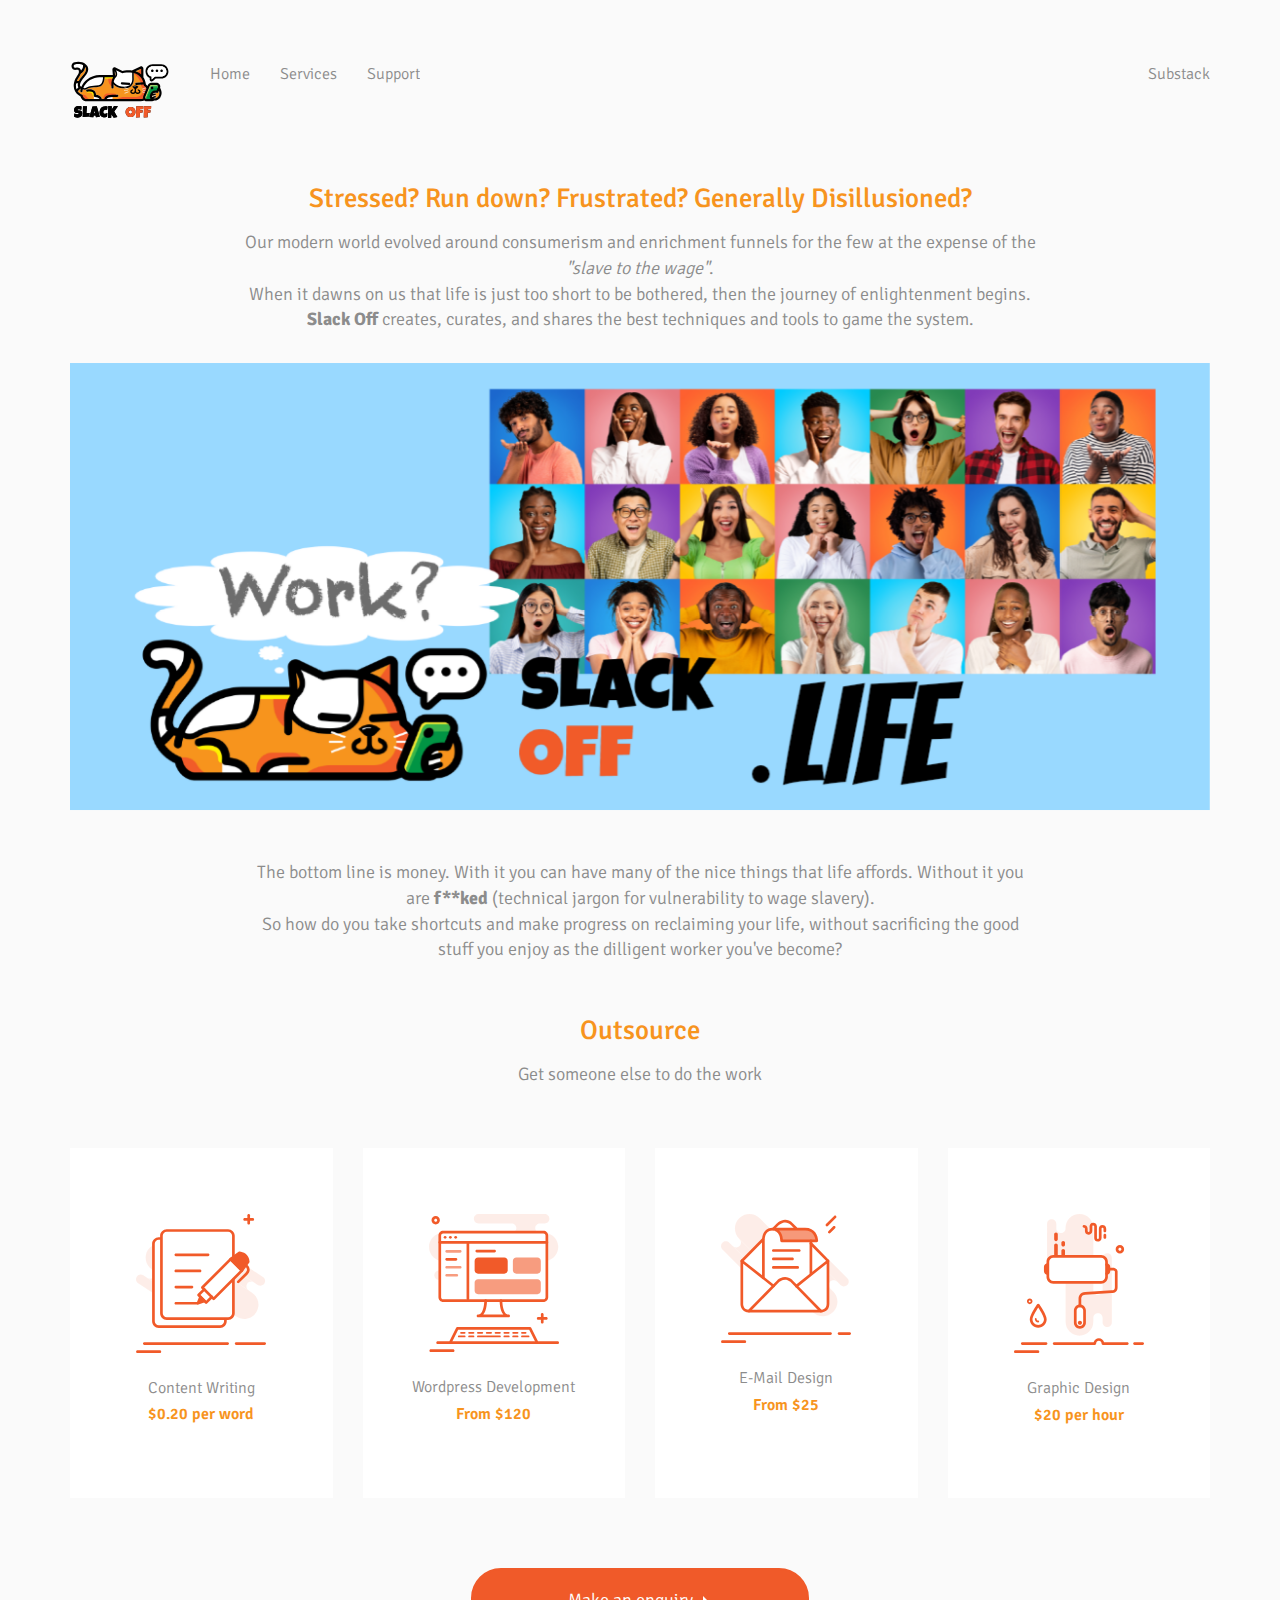
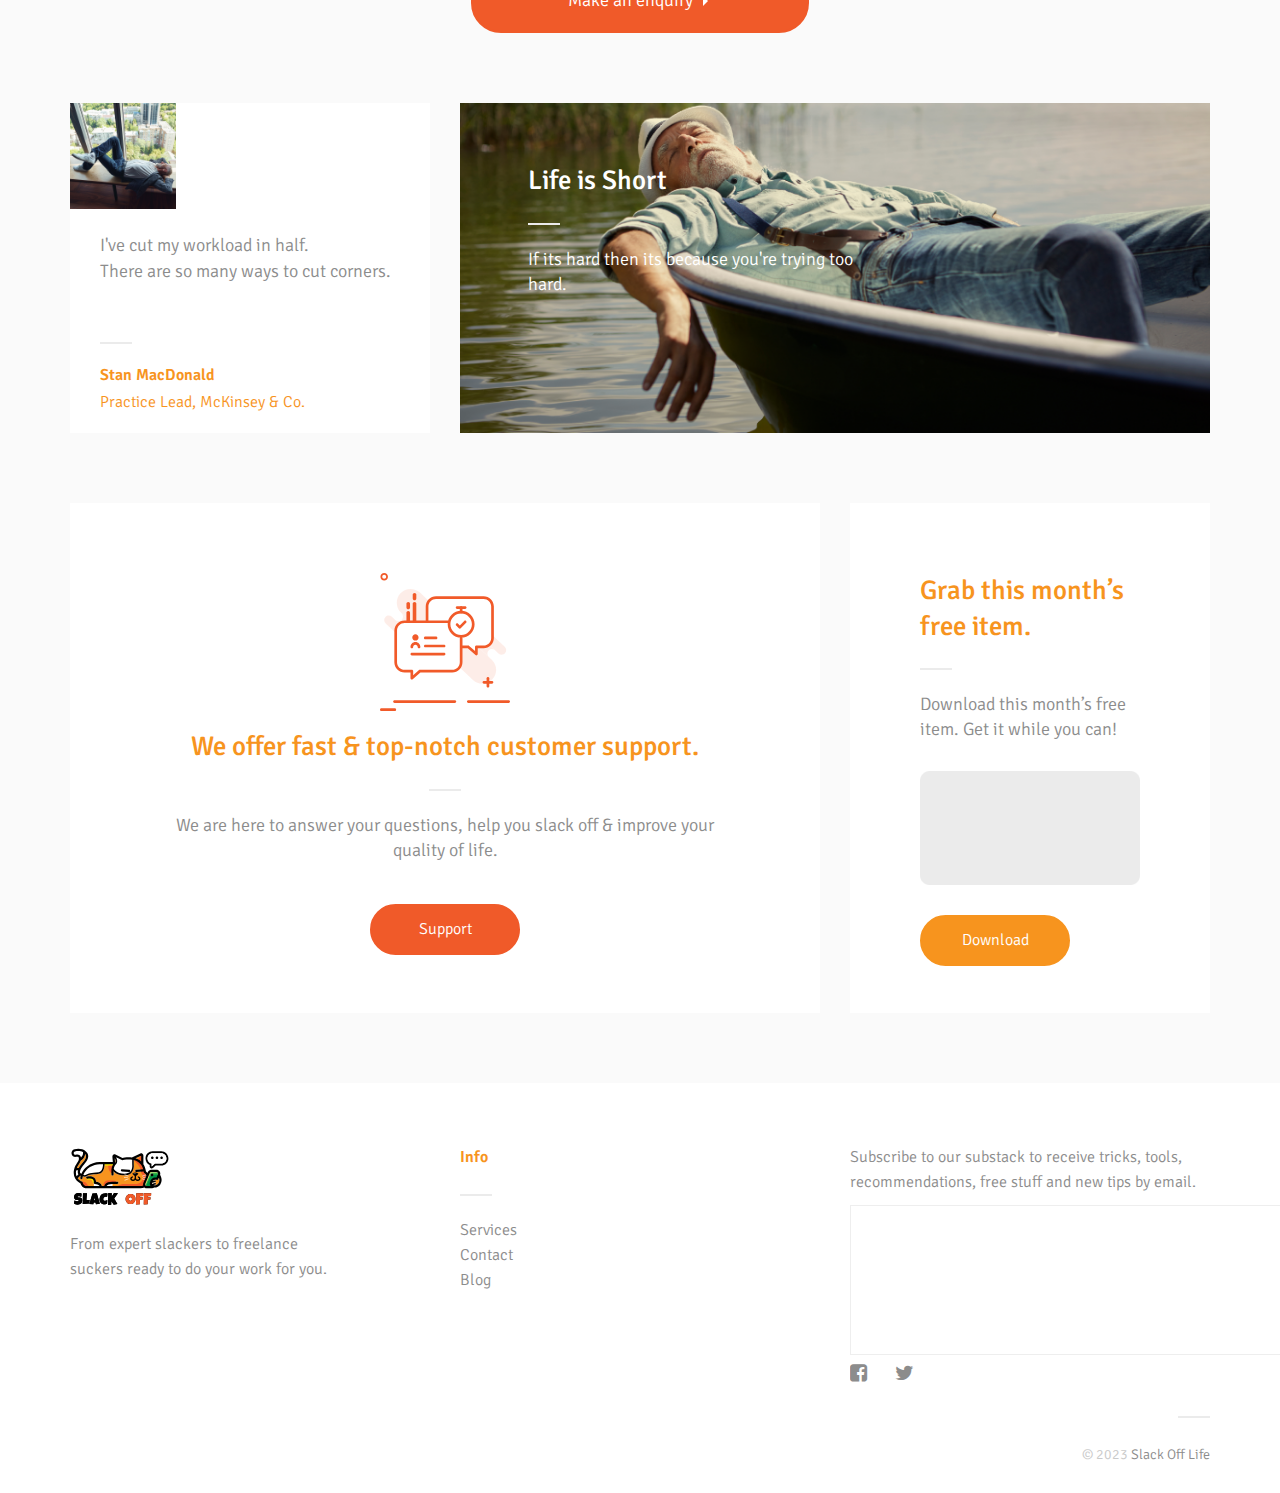
<file: index.html>
<!DOCTYPE html>
<html lang="en-US">
    <head>
        <meta http-equiv="Content-Type" content="text/html; charset=utf-8">
        <meta http-equiv="X-UA-Compatible" content="IE=edge">
        <meta name="viewport" content="width=device-width, initial-scale=1">
        <meta name="author" content="Slack Off">
        <meta name='robots' content='index, follow, max-image-preview:large, max-snippet:-1, max-video-preview:-1' />
        <title>Slack Off</title>
        <link href="images/favicon.png" rel="icon">
        <link rel="shortcut icon" href="images/favicon.png">
        <link rel="icon" type="image/x-icon" href="/images/favicon.png">
        <meta property="og:locale" content="en_US" />
        <meta property="og:type" content="website" />
        <meta property="og:title" content="Slack Off &ndash; Live a Little" />
        <meta property="og:description" content="creative and sustainable ways to slack off without sacrificing" />
        <meta property="og:url" content="https://slackoff.life/about/" />
        <meta property="og:site_name" content="Slack Off" />
        <meta name="twitter:card" content="summary_large_image" />
        <link rel="icon" href="https://slackoff.life/images/favicon.png" sizes="32x32" />
        <link rel="icon" href="https://slackoff.life/images/192x192.png" sizes="192x192" />
        <link rel="apple-touch-icon" href="https://slackoff.life/images/favicon.png" />
        <meta name="msapplication-TileImage" content="https://slackoff.life/images/favicon.png" />
        <link rel="canonical" href="https://slackoff.life">

        <!-- FONTS -->
        <!--Signika-->
        <link href="https://fonts.googleapis.com/css?family=Signika:300,400,600,700" rel="stylesheet">
        <!--Font Awesome-->
        <link href="fonts/font_awesome/css/font-awesome.css" rel="stylesheet">

        <!-- STYLESHEET -->
        <!-- Vendor -->
        <link href="external/bootstrap/bootstrap.min.css" rel="stylesheet">
        <!-- Custom -->
        <link href="css/style.css" rel="stylesheet">

        <!-- HTML5 shim and Respond.js IE8 support of HTML5 elements and media queries -->
        <!--[if lt IE 9]>
        <script src="https://oss.maxcdn.com/libs/html5shiv/3.7.0/html5shiv.js"></script>
        <script src="https://oss.maxcdn.com/libs/respond.js/1.3.0/respond.min.js"></script>
        <![endif]-->

    </head>
    <body>

        <!-- HEADER -->
        <header>
            <div class="container">
                <a href="index.html" class="logo pull-left">
                    <img src="fonts/slackoff_icons/logo.svg" alt="logo">
                </a>
                <nav>
                    <ul class="list-inline pull-left">
                        <li><a href="#">Home</a></li>
                    </ul>
                    <ul class="list-inline pull-left">
                        <li><a href="services.html">Services</a></li>
                        <li><a href="contact_support.html">Support</a></li>
                        <!-- <li><a href="works.html">Happy Slackers</a></li> -->
                    </ul>
                    <ul class="list-inline pull-right">
                        <li><a href="https://slackoff.substack.com/" target="_blank">Substack</a></li>
                    </ul>
                </nav>
            </div>
        </header>

        <!-- MAIN -->
        <main class="home">
            <div class="container">
                <section class="text-block mb-30">
                    <h4 class="text-center">Stressed? Run down? Frustrated? Generally Disillusioned?</h4>
                    <p class="text-center">Our modern world evolved around consumerism and enrichment funnels for the few at the expense of the <em>"slave to the wage"</em>.</p>
                    <p class="text-center">When it dawns on us that life is just too short to be bothered, then the journey of enlightenment begins.</p>
                    <p class="text-center"><strong>Slack Off</strong> creates, curates, and shares the best techniques and tools to game the system.</p>
                </section>
                <section class="mb-50 image-scale scale-sm">
                    <img src="images/slackoff_home.png" alt="">
                </section>
                <section class="text-block text-center mb-50">
                    <p>The bottom line is money. With it you can have many of the nice things that life affords. Without it you are <strong>f**ked</strong> (technical jargon for vulnerability to wage slavery).</p>
                    <p>So how do you take shortcuts and make progress on reclaiming your life, without sacrificing the good stuff you enjoy as the dilligent worker you've become?</p>
                </section>
                <section class="text-block mb-60">
                    <h4 class="text-center">Outsource</h4>
                    <p class="text-center">Get someone else to do the work</p>
                </section>
                <section class="offers anim-scale row">
                    <div class="col-md-3 col-sm-6 col-xs-6">
                        <a href="#">
                            <div class="hover"></div>
                            <img src="fonts/slackoff_icons/Content_writing.svg" alt="">
                            <p>Content Writing</p>
                            <span>$0.20 per word</span>
                        </a>
                    </div>
                    <div class="col-md-3 col-sm-6 col-xs-6">
                        <a href="#">
                            <div class="hover"></div>
                            <img src="fonts/slackoff_icons/wordpress.svg" alt="">
                            <p>Wordpress Development</p>
                            <span>From $120</span>
                        </a>
                    </div>
                    <div class="col-md-3 col-sm-6 col-xs-6">
                        <a href="#">
                            <div class="hover"></div>
                            <img src="fonts/slackoff_icons/Email.svg" alt="">
                            <p>E-Mail Design</p>
                            <span>From $25</span>
                        </a>
                    </div>
                    <div class="col-md-3 col-sm-6 col-xs-6">
                        <a href="#">
                            <div class="hover"></div>
                            <img src="fonts/slackoff_icons/icon_design.svg" alt="">
                            <p>Graphic Design</p>
                            <span>$20 per hour</span>
                        </a>
                    </div>
                </section>
                <a href="contact_support.html" class="btn btn-large btn-center mb-70">Make an enquiry <i class="arrow-right"></i></a>
                <section class="row mb-40">
                    <div class="col-md-4">
                        <a href="#" class="comment">
                            <div class="image">
                                <img src="images/slackoff_0041_User_1.png" alt="">
                            </div>
                            <p>I've cut my workload in half.</br>There are so many ways to cut corners.</p>
                            <div class="caption">
                                <p>Stan MacDonald</p>
                                <p>Practice Lead, McKinsey & Co.</p>
                            </div>
                        </a>
                    </div>
                    <div class="col-md-8">
                        <a href="#" class="info">
                            <img src="images/slackoff_0038_BG_Image.png" alt="">
                            <div class="text">
                                <h4 class="border-decor">Life is Short</h4>
                                <p>If its hard then its because you're trying too hard.</p>
                            </div>
                        </a>
                    </div>
                </section>
                <section class="row mb-40">
                    <div class="col-md-8">
                        <div class="block-icon">
                            <img src="fonts/slackoff_icons/support.svg" alt="">
                            <div class="text-block">
                                <h4 class="text-center border-decor">We offer fast & top-notch customer support.</h4>
                                <p class="text-center">We are here to answer your questions, help you slack off & improve your quality of life.</p>
                            </div>
                            <a href="contact_support.html" class="btn btn-small btn-center">Support</a>
                        </div>
                    </div>
                    <div class="col-md-4">
                        <div class="download">
                            <div class="text-block">
                                <h4 class="border-decor">Grab this month’s free item.</h4>
                                <p>Download this month’s free item. Get it while you can!</p>
                            </div>
                            <img src="images/slackoff_0037_Free_Item.png" alt="">
                            <a href="#" class="btn btn-small btn-dark">Download</a>
                        </div>
                    </div>
                </section>
            </div>
        </main>

        <!-- FOOTER -->
        <footer>
            <div class="container">
                <div class="row">
                    <div class="col-md-4 col-sm-6 col-xs-6">
                        <a href="index.html" class="logo">
                            <img src="fonts/slackoff_icons/logo.svg" alt="logo">
                        </a>
                        <p>From expert slackers to freelance suckers ready to do your work for you.</p>
                    </div>
                    <div class="col-md-4 col-sm-6 col-xs-6">
                        <ul class="footer-menu">
                            <!-- <li>
                                <a href="#" class="border-decor">Stuff</a>
                                <ul>
                                    <li><a href="#">ai</a></li>
                                    <li><a href="#">PSD Theme</a></li>
                                    <li><a href="#">Icons Packs</a></li>
                                    <li><a href="#">Site Template</a></li>
                                </ul>
                            </li> -->
                            <li>
                                <a href="#" class="border-decor">Info</a>
                                <ul>
                                    <li><a href="services.html">Services</a></li>
                                    <li><a href="contact_support.html">Contact</a></li>
                                    <li><a href="https://slackoff.substack.com/">Blog</a></li>
                                </ul>
                            </li>
                        </ul>
                    </div>
                    <div class="clearfix hidden-md hidden-lg"></div>
                    <div class="col-md-4 col-sm-12">
                        <p>Subscribe to our substack to receive tricks, tools, recommendations, free stuff and new tips by email.</p>
                        <iframe src="https://slackoff.substack.com/embed" width="480" height="150" style="border:1px solid #EEE; background:white;" frameborder="0" scrolling="no"></iframe>
                        <ul class="icons">
                            <li><a href="https://facebook.com/slackoff.life"><i class="fa fa-facebook-square" aria-hidden="true"></i></a></li>
                            <li><a href="https://twitter.com/slackoff_life"><i class="fa fa-twitter" aria-hidden="true"></i></a></li>
                        </ul>
                    </div>
                    <div class="col-md-12">
                        <div class="copyright pull-right">&#169; 2023 <a href="https://slackoff.life">Slack Off Life</a></div>
                    </div>
                </div>
            </div>
        </footer>

        <!-- JAVA SCRIPT -->
        <script src="external/jquery/jquery.js"></script>
        <script src="external/bootstrap/bootstrap.min.js"></script>
        <!-- isotope -->
        <script src="external/isotope/isotope.pkgd.min.js" type="text/javascript"></script>
        <script src="external/isotope/isotope.packery.js" type="text/javascript"></script>

        <script src="js/app.js"></script>

    </body>
</html>
</file>
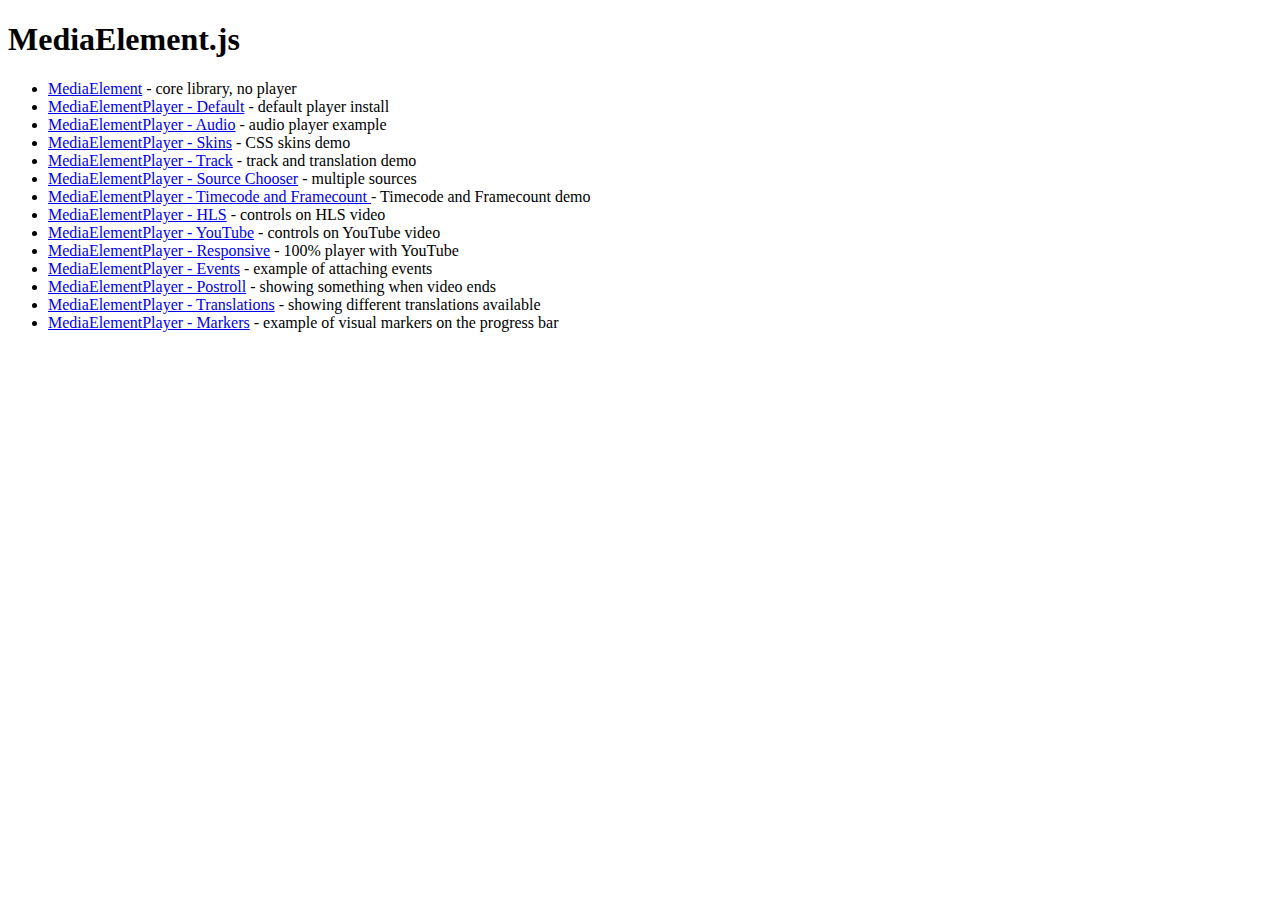
<file: external/player/johndyer-mediaelement-89793bc/info/demo/index.html>
<!DOCTYPE html>
<html>
<head>
	<meta http-equiv="Content-Type" content="text/html; charset=utf-8" />
	<title>MediaElement.js</title>	
</head>
<body>

<h1>MediaElement.js</h1>

<ul>
	<li><a href="mediaelement.html">MediaElement</a> - core library, no player</li>
	<li><a href="mediaelementplayer.html">MediaElementPlayer - Default</a> - default player install</li>
	<li><a href="mediaelementplayer-audio.html">MediaElementPlayer - Audio</a> - audio player example</li>
	<li><a href="mediaelementplayer-skins.html">MediaElementPlayer - Skins</a> - CSS skins demo</li>
	<li><a href="mediaelementplayer-track.html">MediaElementPlayer - Track</a> - track and translation demo</li>
	<li><a href="mediaelementplayer-sourcechooser.html">MediaElementPlayer - Source Chooser</a> - multiple sources</li>
	<li><a href="mediaelementplayer-frameaccurate.html">MediaElementPlayer - Timecode and Framecount </a> - Timecode and Framecount demo</li>
  <li><a href="mediaelementplayer-hls.html">MediaElementPlayer - HLS</a> - controls on HLS video</li>
	<li><a href="mediaelementplayer-youtube.html">MediaElementPlayer - YouTube</a> - controls on YouTube video</li>
	<li><a href="mediaelementplayer-responsive.html">MediaElementPlayer - Responsive</a> - 100% player with YouTube</li>
	<li><a href="mediaelementplayer-events.html">MediaElementPlayer - Events</a> - example of attaching events</li>
	<li><a href="mediaelementplayer-postroll.html">MediaElementPlayer - Postroll</a> - showing something when video ends</li>
	<li><a href="mediaelementplayer-translation.html">MediaElementPlayer - Translations</a> - showing different translations available</li>
	<li><a href="mediaelementplayer-markers.html">MediaElementPlayer - Markers</a> - example of visual markers on the progress bar</li>

</ul>

</body>
</html>
</file>
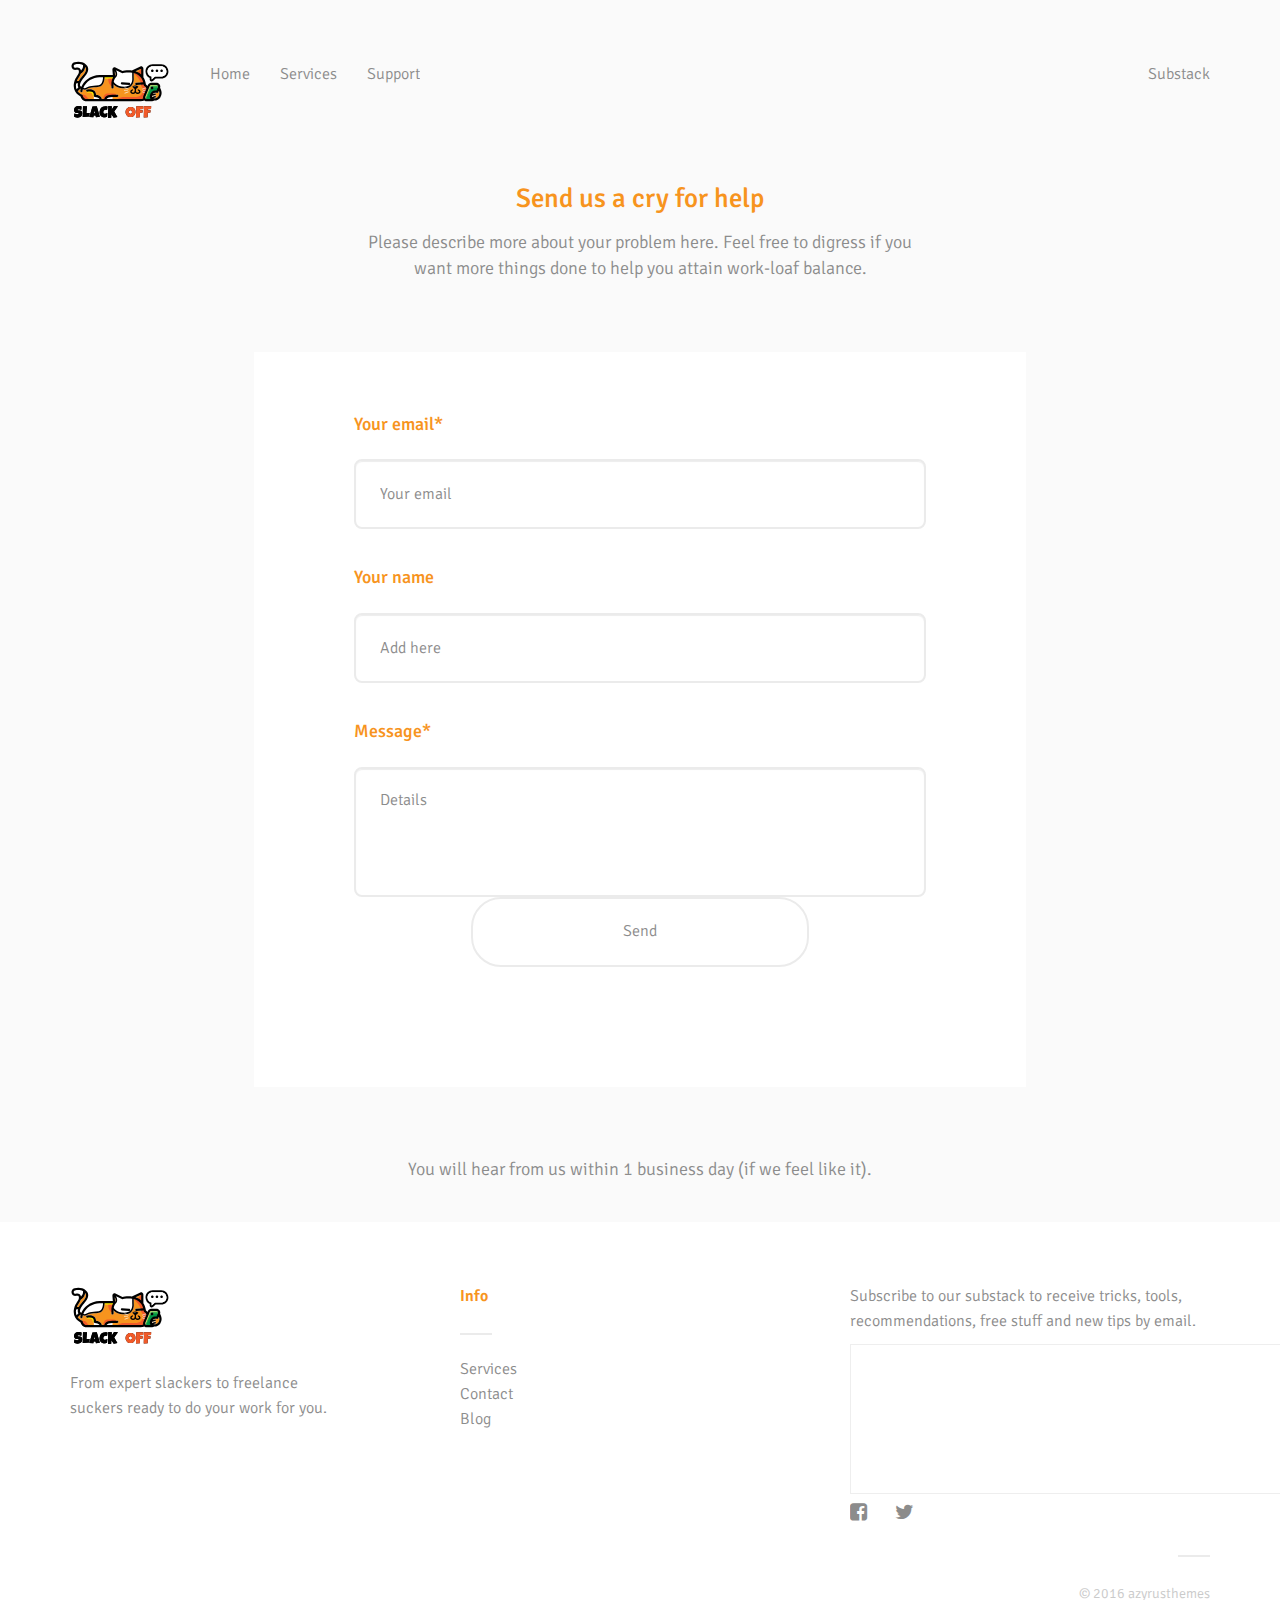
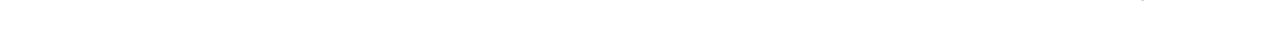
<file: contact_support.html>
<!DOCTYPE html>
<html lang="en-US">
    <head>
        <meta http-equiv="Content-Type" content="text/html; charset=utf-8">
        <meta http-equiv="X-UA-Compatible" content="IE=edge">
        <meta name="viewport" content="width=device-width, initial-scale=1">
        <meta name="author" content="Slack Off">
        <meta name='robots' content='index, follow, max-image-preview:large, max-snippet:-1, max-video-preview:-1' />
        <title>Slack Off Contact</title>
        <link href="images/favicon.png" rel="icon">
        <link rel="shortcut icon" href="images/favicon.png">
        <link rel="icon" type="image/x-icon" href="/images/favicon.png">
        <meta property="og:locale" content="en_US" />
        <meta property="og:type" content="website" />
        <meta property="og:title" content="Slack Off &ndash; Live a Little" />
        <meta property="og:description" content="creative and sustainable ways to slack off without sacrificing" />
        <meta property="og:url" content="https://slackoff.life/about/" />
        <meta property="og:site_name" content="Slack Off" />
        <meta name="twitter:card" content="summary_large_image" />
        <link rel="icon" href="https://slackoff.life/images/favicon.png" sizes="32x32" />
        <link rel="icon" href="https://slackoff.life/images/192x192.png" sizes="192x192" />
        <link rel="apple-touch-icon" href="https://slackoff.life/images/favicon.png" />
        <meta name="msapplication-TileImage" content="https://slackoff.life/images/favicon.png" />
        <link rel="canonical" href="https://slackoff.life">

        <!-- FONTS -->
        <!--Signika-->
        <link href="https://fonts.googleapis.com/css?family=Signika:300,400,600,700" rel="stylesheet">
        <!--Font Awesome-->
        <link href="fonts/font_awesome/css/font-awesome.css" rel="stylesheet">

        <!-- STYLESHEET -->
        <!-- Vendor -->
        <link href="external/bootstrap/bootstrap.min.css" rel="stylesheet">
        <!-- Custom -->
        <link href="css/style.css" rel="stylesheet">

        <!-- HTML5 shim and Respond.js IE8 support of HTML5 elements and media queries -->
        <!--[if lt IE 9]>
        <script src="https://oss.maxcdn.com/libs/html5shiv/3.7.0/html5shiv.js"></script>
        <script src="https://oss.maxcdn.com/libs/respond.js/1.3.0/respond.min.js"></script>
        <![endif]-->
    </head>
    <body>

        <!-- HEADER -->
        <header>
            <div class="container">
                <a href="index.html" class="logo pull-left">
                    <img src="fonts/slackoff_icons/logo.svg" alt="logo">
                </a>
                <nav>
                    <ul class="list-inline pull-left">
                        <li><a href="index.html">Home</a></li>
                    </ul>
                    <ul class="list-inline pull-left">
                        <li><a href="services.html">Services</a></li>
                        <li><a href="#">Support</a></li>
                        <!-- <li><a href="works.html">Happy Slackers</a></li> -->
                    </ul>
                    <ul class="list-inline pull-right">
                        <li><a href="https://slackoff.substack.com/" target="_blank">Substack</a></li>
                    </ul>
                </nav>
            </div>
        </header>

        <!-- MAIN -->
        <main class="contact-support">
            <div class="container">
                <section class="text-block mb-70">
                    <h4 class="text-center">Send us a cry for help</h4>
                    <p class="text-center">Please describe more about your problem here. Feel free to digress if you want more things done to help you attain work-loaf balance.</p>
                </section>
                <section class="form-section mb-70">
                    <form action="https://formspree.io/f/xzbnpwwa" method="post" enctype="multipart/form-data">
                        <div class="row">
                            <div class="col-md-12">
                                <label>Your email*</label>
                                <input type="email" name="email" id="" class="form-control" placeholder="Your email" required>
                            </div>
                            <div class="col-md-12">
                                <label>Your name</label>
                                <input type="text" name="" id="" class="form-control" placeholder="Add here">
                            </div>
                            <div class="col-md-12">
                                <label>Message*</label>
                                <textarea name="message" id="" class="form-control" required>Details</textarea>
                            </div>
                        </div>
                        <button type="submit" class="btn btn-center btn-large mb-70">Send</button>
                    </form>
                </section>
                <p class="text-center mb-40">You will hear from us within 1 business day (if we feel like it).</p>
                
                <!-- <a href="#" class="btn btn-center btn-large mb-70">Send request</a -->
            </div>
        </main>

        <!-- FOOTER -->
        <footer>
            <div class="container">
                <div class="row">
                    <div class="col-md-4 col-sm-6 col-xs-6">
                        <a href="index.html" class="logo">
                            <img src="fonts/slackoff_icons/logo.svg" alt="logo">
                        </a>
                        <p>From expert slackers to freelance suckers ready to do your work for you.</p>
                    </div>
                    <div class="col-md-4 col-sm-6 col-xs-6">
                        <ul class="footer-menu">
                            <!-- <li>
                                <a href="#" class="border-decor">Stuff</a>
                                <ul>
                                    <li><a href="#">ai</a></li>
                                    <li><a href="#">PSD Theme</a></li>
                                    <li><a href="#">Icons Packs</a></li>
                                    <li><a href="#">Site Template</a></li>
                                </ul>
                            </li> -->
                            <li>
                                <a href="#" class="border-decor">Info</a>
                                <ul>
                                    <li><a href="services.html">Services</a></li>
                                    <li><a href="contact_support.html">Contact</a></li>
                                    <li><a href="https://slackoff.substack.com/">Blog</a></li>
                                </ul>
                            </li>
                        </ul>
                    </div>
                    <div class="clearfix hidden-md hidden-lg"></div>
                    <div class="col-md-4 col-sm-12">
                        <p>Subscribe to our substack to receive tricks, tools, recommendations, free stuff and new tips by email.</p>
                        <iframe src="https://slackoff.substack.com/embed" width="480" height="150" style="border:1px solid #EEE; background:white;" frameborder="0" scrolling="no"></iframe>
                        <ul class="icons">
                            <li><a href="https://facebook.com/slackoff.life"><i class="fa fa-facebook-square" aria-hidden="true"></i></a></li>
                            <li><a href="https://twitter.com/slackoff_life"><i class="fa fa-twitter" aria-hidden="true"></i></a></li>
                        </ul>
                    </div>
                    <div class="col-md-12">
                        <div class="copyright pull-right">&#169; 2016 azyrusthemes</div>
                    </div>
                </div>
            </div>
        </footer>

        <!-- JAVA SCRIPT -->
        <script src="external/jquery/jquery.js"></script>
        <script src="external/bootstrap/bootstrap.min.js"></script>
        <script src="js/app.js"></script>

    </body>
</html>
</file>
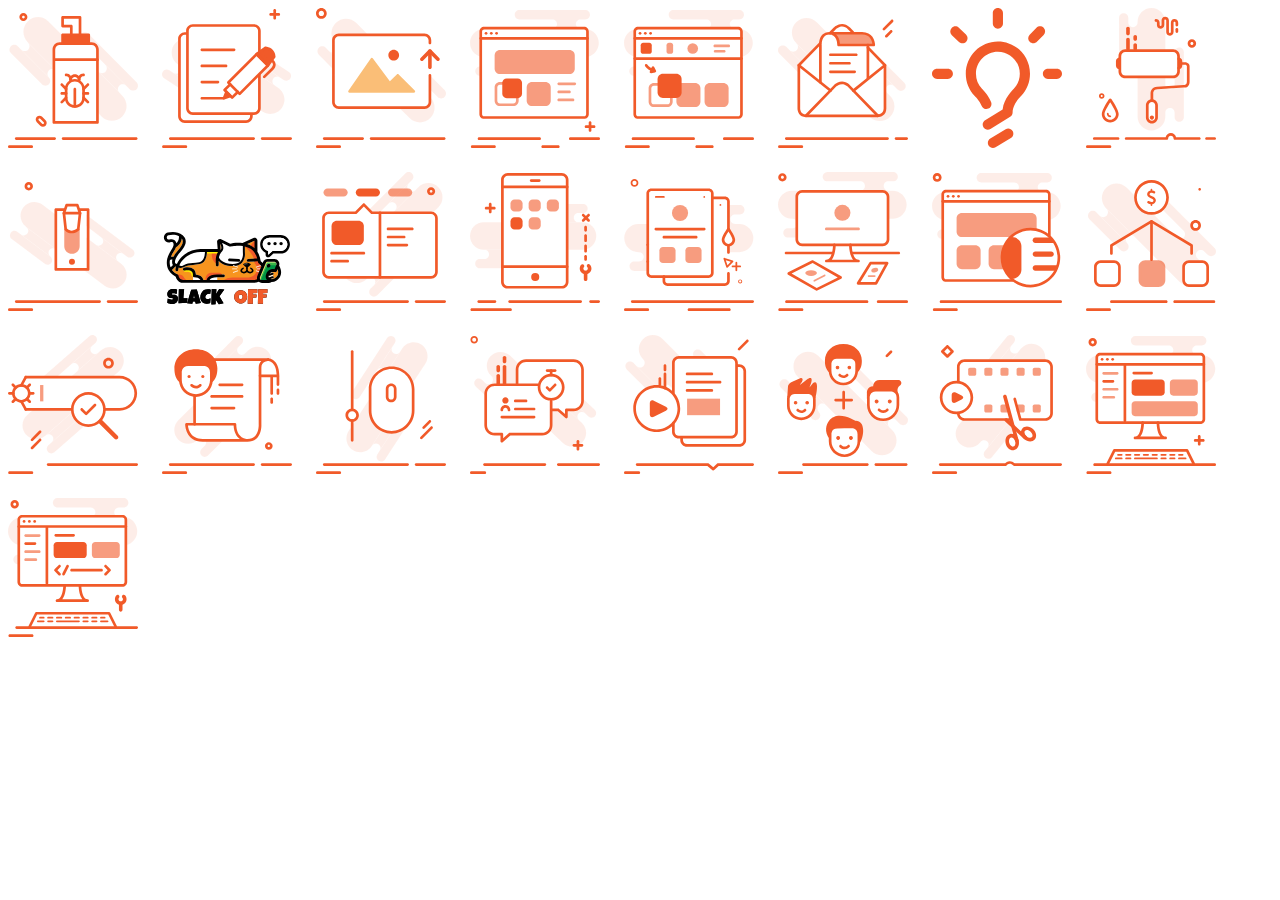
<file: fonts/slackoff_icons/icons.html>
<html>
<head>
    <meta charset="UTF-8">
    <title>Document</title>
</head>
<body>
    <img src="Bug_fix.svg" alt="">
    <img src="Content_writing.svg" alt="">
    <img src="Creative_Testing.svg" alt="">
    <img src="customizable_layout.svg" alt="">
    <img src="Drag_drop.svg" alt="">
    <img src="Email.svg" alt="">
    <img src="Hint.svg" alt="">
    <img src="icon_design.svg" alt="">
    <img src="Login.svg" alt="">
    <img src="logo.svg" alt="">
    <img src="Mega_menu.svg" alt="">
    <img src="Mobile_app.svg" alt="">
    <img src="PSD.svg" alt="">
    <img src="Responsive.svg" alt="">
    <img src="Retina_ready.svg" alt="">
    <img src="Segment.svg" alt="">
    <img src="SEO.svg" alt="">
    <img src="Signup.svg" alt="">
    <img src="Smooth_scroll.svg" alt="">
    <img src="support.svg" alt="">
    <img src="Tutorial.svg" alt="">
    <img src="User_base.svg" alt="">
    <img src="Video_edit.svg" alt="">
    <img src="wordpress.svg" alt="">
    <img src="Wordpress_dev.svg" alt="">

    <style>
        img {
            width: 130px;
            display: inline-block;
            margin-right: 20px;
            margin-bottom: 20px;
        }
    </style>


</body>
</html>
</file>
<file: css/style.css>
@charset "utf-8";
* {
  -webkit-box-sizing: border-box;
  -moz-box-sizing: border-box;
  -ms-box-sizing: border-box;
  -o-box-sizing: border-box;
  box-sizing: border-box;
}
body {
  position: relative;
  background-color: #fafafa;
  font-family: 'Signika', sans-serif;
  font-size: 16px;
  color: #8c8c8c;
  -ms-overflow-style: scrollbar;
  font-weight: regular;
}
img {
  width: 100%;
  height: auto;
}
/*a {
	color: @black;
	&:hover,
	&:active {
		text-decoration: none;
	}
	&:link,
	&:visited,
	&:active {
		color: @black;
		text-decoration: none;
	}
	&:hover {
		color: @purple;
	}
}*/
.reset_list_style {
  list-style: none;
  padding: 0;
}
h4 {
  display: block;
  color: #f7941e;
  font-size: 27px;
  line-height: 1.3;
}
@media only screen and (max-width: 520px) {
  h4 {
    font-size: 23px;
  }
}
p {
  font-size: 18px;
  font-weight: lighter;
}
ul {
  list-style: none;
  padding: 0;
}
a {
  color: #8c8c8c;
}
a:hover {
  color: #f7941e;
  text-decoration: none;
}
.form-control {
  display: block;
  width: 100%;
  height: 48px;
  padding: 0 20px;
  border-color: #ebebeb;
  border-width: 2px;
  border-radius: 30px;
}
.form-control:focus {
  border-color: rgba(48, 33, 236, 0.6);
}
input {
  /* Firefox 19+ */
  /* Firefox 18- */
}
input::-webkit-input-placeholder {
  color: #8c8c8c;
  font-weight: lighter;
  font-size: 16px;
}
input::-moz-placeholder {
  color: #8c8c8c;
  font-weight: lighter;
  font-size: 16px;
}
input:-moz-placeholder {
  color: #8c8c8c;
  font-weight: lighter;
  font-size: 16px;
}
input:-ms-input-placeholder {
  color: #8c8c8c;
  font-weight: lighter;
  font-size: 16px;
}
.font-14 {
  font-size: 14px !important;
}
.font-16 {
  font-size: 16px !important;
}
.font-18 {
  font-size: 18px !important;
}
.font-27 {
  font-size: 27px !important;
}
.color-white {
  color: #ffffff !important;
}
.color-black {
  color: #000000 !important;
}
.color-theme {
  color: #f05a29 !important;
}
.color-dark {
  color: #f7941e !important;
}
.color-light {
  color: #8c8c8c !important;
}
.color-theme-hover {
  -webkit-transition: 0.3s;
  -moz-transition: 0.3s;
  -ms-transition: 0.3s;
  -o-transition: 0.3s;
  transition: 0.3s;
}
.color-theme-hover:hover {
  color: #f05a29 !important;
}
.bg-theme {
  background-color: #f05a29 !important;
}
.weight-700 {
  font-weight: 700 !important;
}
.weight-600 {
  font-weight: 600 !important;
}
.weight-500 {
  font-weight: 500 !important;
}
.weight-400 {
  font-weight: 400 !important;
}
.weight-300 {
  font-weight: 300 !important;
}
.weight-lighter {
  font-weight: lighter !important;
}
.weight-regular {
  font-weight: regular !important;
}
.weight-semi-bold {
  font-weight: semi-bold !important;
}
.weight-bold {
  font-weight: bold !important;
}
.block-center {
  margin: 0 auto;
}
.mr-20 {
  margin-right: 20px !important;
}
.mr-30 {
  margin-right: 30px !important;
}
.mr-40 {
  margin-right: 40px !important;
}
.mr-50 {
  margin-right: 50px !important;
}
.mr-60 {
  margin-right: 60px !important;
}
.ml-20 {
  margin-left: 20px !important;
}
.ml-30 {
  margin-left: 30px !important;
}
.ml-40 {
  margin-left: 40px !important;
}
.ml-50 {
  margin-left: 50px !important;
}
.ml-60 {
  margin-left: 60px !important;
}
.mt-20 {
  margin-top: 20px !important;
}
.mt-30 {
  margin-top: 30px !important;
}
.mt-40 {
  margin-top: 40px !important;
}
.mt-50 {
  margin-top: 50px !important;
}
.mt-60 {
  margin-top: 60px !important;
}
.mt-70 {
  margin-top: 70px !important;
}
.mb-10 {
  margin-bottom: 10px !important;
}
.mb-20 {
  margin-bottom: 20px !important;
}
.mb-30 {
  margin-bottom: 30px !important;
}
.mb-40 {
  margin-bottom: 40px !important;
}
.mb-50 {
  margin-bottom: 50px !important;
}
.mb-60 {
  margin-bottom: 60px !important;
}
.mb-70 {
  margin-bottom: 70px !important;
}
.mb-80 {
  margin-bottom: 80px !important;
}
.mb-90 {
  margin-bottom: 90px !important;
}
.mb-100 {
  margin-bottom: 100px !important;
}
.mb-110 {
  margin-bottom: 110px !important;
}
.mb-120 {
  margin-bottom: 120px !important;
}
.logo {
  position: relative;
  display: block;
  width: 100px;
  height: 65px;
  z-index: 10;
}
.logo img {
  -webkit-backface-visibility: hidden;
  -moz-backface-visibility: hidden;
  -ms-backface-visibility: hidden;
  backface-visibility: hidden;
  -webkit-transition: 0.5s;
  -moz-transition: 0.5s;
  -ms-transition: 0.5s;
  -o-transition: 0.5s;
  transition: 0.5s;
}
.logo:hover img {
  -webkit-transform: scale(1.1);
  -moz-transform: scale(1.1);
  -ms-transform: scale(1.1);
  -o-transform: scale(1.1);
  transform: scale(1.1);
}
.dropdown > a {
  display: block;
  width: 94px;
  height: 52px;
  background-color: #ebebeb;
  border-radius: 30px;
  text-align: center;
  padding-top: 15px;
  color: #f7941e;
  text-decoration: none;
}
.dropdown a {
  font-weight: lighter;
}
.dropdown-menu {
  min-width: 94px;
  border-color: #ebebeb;
}
.dropdown-menu li a {
  padding-left: 10px;
  padding-right: 10px;
  color: #8c8c8c;
  font-weight: lighter;
}
.text-block h4,
.text-block p {
  max-width: 792px;
  margin: 0 auto;
}
.text-block h4 {
  margin-bottom: 14px;
}
.text-block p {
  display: block;
}
.list-inline {
  display: table;
  margin: 0;
  font-size: 0;
  overflow: hidden;
}
.list-inline li {
  display: inline-block;
  padding: 0;
  margin: 0;
  margin-bottom: 6px;
}
.list-inline li a {
  font-size: 16px;
  font-weight: lighter;
  text-decoration: none;
}
.list-inline li:not(:last-child) {
  margin-right: 30px;
}
@media only screen and (max-width: 420px) {
  .list-inline li:not(:last-child) {
    margin-right: 12px;
  }
}
.list-inline li.active a,
.list-inline li.is-checked a {
  color: #f05a29;
}
.list-inline.list-menu {
  margin: 0 auto;
}
.list-inline.list-menu li {
  padding-bottom: 1px;
}
.list-inline.list-menu li.active a,
.list-inline.list-menu li.is-checked a {
  border-bottom: solid 2px #f05a29;
}
.arrow-right {
  display: inline-block;
  border: solid 5px transparent;
  border-left-color: #f05a29;
}
.caret {
  border-width: 5px;
  border-top-color: #7d859d;
  vertical-align: 3px;
}
.border-block {
  border-bottom: solid 1px #ebebeb;
}
.btn {
  display: inline-block;
  padding: 18px 20px;
  background-color: #f05a29;
  color: #ffffff;
  border-radius: 30px;
  font-weight: lighter;
  border: solid 2px #f05a29;
  text-align: center;
  -webkit-transition: 0.3s;
  -moz-transition: 0.3s;
  -ms-transition: 0.3s;
  -o-transition: 0.3s;
  transition: 0.3s;
}
.btn:link,
.btn:visited,
.btn:active {
  color: #ffffff;
}
.btn:hover {
  background-color: #ffffff;
  color: #f05a29;
}
.btn:hover .arrow-right {
  border-left-color: #f05a29;
}
.btn.btn-center {
  display: block;
  margin: 0 auto;
}
.btn.btn-large {
  padding: 18px 0;
  font-size: 18px;
  width: 100%;
  max-width: 338px;
}
@media only screen and (max-width: 380px) {
  .btn.btn-large {
    font-size: 16px;
  }
}
.btn.btn-small {
  padding: 12px 0;
  font-size: 16px;
  width: 100%;
  max-width: 150px;
}
@media only screen and (max-width: 380px) {
  .btn.btn-small {
    font-size: 14px;
  }
}
.btn.btn-dark {
  background-color: #f7941e;
  border-color: #f7941e;
}
.btn.btn-dark:hover {
  background-color: #ffffff;
  color: #f7941e;
}
.btn.btn-dark:hover .arrow-right {
  border-left-color: #f7941e;
}
.btn.btn-gray {
  background-color: #ebebeb;
  border-color: #ebebeb;
  color: #f7941e;
}
.btn.btn-gray:hover {
  background-color: #ffffff;
  color: #f7941e;
}
.btn.btn-gray:hover .arrow-right {
  border-left-color: #f7941e;
}
.btn.btn-next {
  display: block;
  max-width: 110px;
  margin: 0 auto;
}
.btn.btn-tf {
  max-width: 258px;
  background-color: #82b440;
  border-color: #82b440;
}
.btn.btn-tf:hover {
  background-color: #ffffff;
  color: #82b440;
}
.btn .arrow-right {
  margin-left: 6px;
  border-left-color: #ffffff;
  -webkit-transition: 0.3s;
  -moz-transition: 0.3s;
  -ms-transition: 0.3s;
  -o-transition: 0.3s;
  transition: 0.3s;
}
.border-decor {
  position: relative;
  margin-bottom: 48px !important;
}
.border-decor::after {
  position: absolute;
  display: block;
  content: '';
  width: 32px;
  bottom: -26px;
  left: 0;
  border-top: solid 2px #ebebeb;
  -webkit-transition: 0.5s;
  -moz-transition: 0.5s;
  -ms-transition: 0.5s;
  -o-transition: 0.5s;
  transition: 0.5s;
}
.border-decor.bd-center::after {
  left: 50%;
  margin-left: -16px;
}
.border-decor.bd-150 {
  margin-bottom: 150px !important;
}
.border-decor.bd-150::after {
  bottom: -76px;
}
.border-decor.bd-130 {
  margin-bottom: 130px !important;
}
.border-decor.bd-130::after {
  bottom: -66px;
}
.border-decor.bd-80 {
  margin-bottom: 80px !important;
}
.border-decor.bd-80::after {
  bottom: -41px;
}
.border-decor-parent:hover .border-decor::after {
  left: 0 !important;
  margin-left: 0 !important;
  width: 100% !important;
}
.image-scale img {
  -webkit-transition: 0.5s;
  -moz-transition: 0.5s;
  -ms-transition: 0.5s;
  -o-transition: 0.5s;
  transition: 0.5s;
  -webkit-backface-visibility: hidden;
  -moz-backface-visibility: hidden;
  -ms-backface-visibility: hidden;
  backface-visibility: hidden;
}
.image-scale:hover img {
  -webkit-transform: scale(1.1);
  -moz-transform: scale(1.1);
  -ms-transform: scale(1.1);
  -o-transform: scale(1.1);
  transform: scale(1.1);
}
.image-scale.scale-sm:hover img {
  -webkit-transform: scale(1.02);
  -moz-transform: scale(1.02);
  -ms-transform: scale(1.02);
  -o-transform: scale(1.02);
  transform: scale(1.02);
}
.offers {
  margin-bottom: 40px;
}
@media only screen and (max-width: 540px) {
  .offers > div {
    width: 100%;
  }
}
.offers a {
  position: relative;
  display: block;
  padding: 66px 0 20px;
  margin-bottom: 30px;
  text-align: center;
  background-color: #ffffff;
  -webkit-transition: 0.5s;
  -moz-transition: 0.5s;
  -ms-transition: 0.5s;
  -o-transition: 0.5s;
  transition: 0.5s;
}
@media only screen and (max-width: 1024px) {
  .offers a {
    height: auto;
    min-height: 330px;
  }
}
@media only screen and (min-width: 1025px) {
  .offers a {
    height: 350px;
  }
}
.offers a img {
  display: block;
  width: 130px;
  margin: 0 auto;
  margin-bottom: 24px;
  -webkit-transition: 0.5s;
  -moz-transition: 0.5s;
  -ms-transition: 0.5s;
  -o-transition: 0.5s;
  transition: 0.5s;
}
.offers a p {
  font-size: 16px;
  font-weight: lighter;
  margin-bottom: 4px;
}
.offers a span {
  color: #f7941e;
  font-weight: 600;
}
.offers a .hover {
  position: absolute;
  display: none;
  border: solid 2px #8178f2;
  top: 0;
  bottom: 0;
  left: 0;
  right: 0;
}
.offers a .hover .btn-close {
  top: 24px;
  right: 24px;
}
.offers a:hover .hover {
  display: block;
}
@media only screen and (min-width: 1025px) {
  .offers.anim-scale a:hover {
    -webkit-transform: scale(1.1);
    -moz-transform: scale(1.1);
    -ms-transform: scale(1.1);
    -o-transform: scale(1.1);
    transform: scale(1.1);
  }
}
@media only screen and (max-width: 1024px) {
  .offers.anim-scale a:hover img {
    -webkit-transform: scale(1.07);
    -moz-transform: scale(1.07);
    -ms-transform: scale(1.07);
    -o-transform: scale(1.07);
    transform: scale(1.07);
  }
}
.preview {
  margin-bottom: 56px;
}
@media only screen and (max-width: 520px) {
  .preview {
    margin: 0 -8px 56px;
  }
}
.preview > div {
  text-align: center;
}
@media only screen and (max-width: 520px) {
  .preview > div {
    padding: 0 8px;
  }
  .preview > div a {
    margin-top: 16px;
  }
}
.preview a:first-child {
  position: relative;
  display: block;
  margin-top: 30px;
}
.preview a:first-child::before {
  display: block;
  position: absolute;
  content: '';
  top: 0;
  bottom: 0;
  left: 0;
  right: 0;
  background-color: #f05a29;
  -moz-opacity: 0;
  -khtml-opacity: 0;
  opacity: 0;
}
.preview a:first-child .name {
  position: absolute;
  color: #ffffff;
  font-weight: semi-bold;
  left: 50%;
  top: 50%;
  -webkit-transform: translate(-50%, -50%);
  -moz-transform: translate(-50%, -50%);
  -ms-transform: translate(-50%, -50%);
  -o-transform: translate(-50%, -50%);
  transform: translate(-50%, -50%);
  -moz-opacity: 0;
  -khtml-opacity: 0;
  opacity: 0;
}
.preview a:first-child::before,
.preview a:first-child::after {
  -webkit-transition: 0.3s;
  -moz-transition: 0.3s;
  -ms-transition: 0.3s;
  -o-transition: 0.3s;
  transition: 0.3s;
}
.preview a:first-child:hover::before {
  -moz-opacity: 0.6;
  -khtml-opacity: 0.6;
  opacity: 0.6;
}
.preview a:first-child:hover .name {
  -moz-opacity: 1;
  -khtml-opacity: 1;
  opacity: 1;
}
.preview .description {
  display: block;
  margin-top: 30px;
  color: #f7941e;
  font-size: 18px;
}
.preview .url {
  display: block;
  margin-top: 4px;
  font-weight: lighter;
}
.preview.inhover-btn a:first-child::after {
  position: absolute;
  color: #ffffff;
  font-weight: semi-bold;
  left: 50%;
  top: 50%;
  display: block;
  width: 150px;
  height: 48px;
  text-align: center;
  padding-top: 12px;
  content: 'View case study';
  background-color: #ffffff;
  color: #f7941e;
  border-radius: 30px;
  -webkit-transform: translate(-50%, -50%);
  -moz-transform: translate(-50%, -50%);
  -ms-transform: translate(-50%, -50%);
  -o-transform: translate(-50%, -50%);
  transform: translate(-50%, -50%);
  -moz-opacity: 0;
  -khtml-opacity: 0;
  opacity: 0;
}
.preview.inhover-btn a:first-child:hover::after {
  -moz-opacity: 1;
  -khtml-opacity: 1;
  opacity: 1;
}
.comment {
  position: relative;
  display: block;
  height: 330px;
  padding-bottom: 100px;
  margin-bottom: 30px;
  background-color: #ffffff;
  overflow: hidden;
}
.comment .image {
  width: 106px;
  height: 106px;
  margin-bottom: 24px;
  overflow: hidden;
}
.comment .image img {
  -webkit-transition: 0.5s;
  -moz-transition: 0.5s;
  -ms-transition: 0.5s;
  -o-transition: 0.5s;
  transition: 0.5s;
}
.comment > p {
  font-weight: lighter;
  margin-left: 30px;
  margin-right: 30px;
}
.comment .caption {
  position: absolute;
  padding-top: 22px;
  bottom: 20px;
  left: 30px;
  right: 30px;
  color: #f7941e;
}
.comment .caption::after {
  position: absolute;
  display: block;
  content: '';
  width: 32px;
  top: 0;
  left: 0;
  border-top: solid 2px #ebebeb;
  -webkit-transition: 0.5s;
  -moz-transition: 0.5s;
  -ms-transition: 0.5s;
  -o-transition: 0.5s;
  transition: 0.5s;
}
.comment .caption p {
  font-size: 16px;
  margin: 0;
}
.comment .caption p:nth-child(1) {
  font-weight: 600;
  margin-bottom: 4px;
}
.comment .caption p:nth-child(2) {
  font-weight: lighter;
}
.comment:hover .image img {
  -webkit-transform: scale(1.07);
  -moz-transform: scale(1.07);
  -ms-transform: scale(1.07);
  -o-transform: scale(1.07);
  transform: scale(1.07);
}
.comment:hover .caption::after {
  width: 100%;
}
.block-icon {
  display: block;
  padding: 70px 30px;
  text-align: center;
  background-color: #ffffff;
  margin-bottom: 30px;
}
@media only screen and (max-width: 520px) {
  .block-icon {
    padding: 70px 20px;
  }
}
@media only screen and (max-width: 1024px) {
  .block-icon {
    height: auto;
  }
}
@media only screen and (min-width: 1025px) {
  .block-icon {
    height: 510px;
  }
}
.block-icon img {
  width: 130px;
  margin-bottom: 18px;
  -webkit-transition: 0.5s;
  -moz-transition: 0.5s;
  -ms-transition: 0.5s;
  -o-transition: 0.5s;
  transition: 0.5s;
}
.block-icon .text-block h4,
.block-icon .text-block p {
  max-width: 590px;
}
.block-icon .text-block h4::after {
  left: 50%;
  margin-left: -16px;
}
.block-icon .text-block p {
  margin-bottom: 40px;
}
.block-icon:hover img {
  -webkit-transform: scale(1.07);
  -moz-transform: scale(1.07);
  -ms-transform: scale(1.07);
  -o-transform: scale(1.07);
  transform: scale(1.07);
}
.block-icon:hover .text-block h4::after {
  width: 100%;
  left: 0;
  margin-left: 0;
}
.btns-group-demo {
  width: 100%;
  max-width: 330px;
}
.btns-group-demo.btns-group-tf {
  max-width: 440px;
}
.stars {
  margin: 0 8px;
  vertical-align: middle;
}
i.fa.fa-star {
  color: #ebebeb;
}
i.fa.fa-star.active {
  color: #f05a29;
}
.features > div > a,
.features .features-info {
  display: block;
  padding: 36px 20px;
  margin-bottom: 20px;
  background-color: #ffffff;
  text-align: center;
}
@media only screen and (max-width: 767px) {
  .features > div > a,
  .features .features-info {
    height: auto;
  }
}
@media only screen and (min-width: 768px) {
  .features > div > a,
  .features .features-info {
    height: 410px;
  }
}
.features > div > a img,
.features .features-info img {
  width: 100%;
  max-width: 130px;
  margin-bottom: 10px;
  -webkit-transition: 0.5s;
  -moz-transition: 0.5s;
  -ms-transition: 0.5s;
  -o-transition: 0.5s;
  transition: 0.5s;
}
.features > div > a h5,
.features .features-info h5,
.features > div > a h6,
.features .features-info h6 {
  font-size: 18px;
  font-weight: 600;
  color: #f7941e;
}
.features > div > a h5,
.features .features-info h5 {
  font-size: 18px;
}
.features > div > a p,
.features .features-info p {
  font-size: 16px;
}
.features > div > a:hover .border-decor::after,
.features .features-info:hover .border-decor::after {
  width: 100%;
  left: 0;
  margin-left: 0;
}
.features > div > a:hover img,
.features .features-info:hover img {
  -webkit-transform: scale(1.07);
  -moz-transform: scale(1.07);
  -ms-transform: scale(1.07);
  -o-transform: scale(1.07);
  transform: scale(1.07);
}
.features .features-info {
  text-align: left;
}
.features .features-info h6 {
  margin-top: 0;
  font-size: 16px;
}
.features .features-info table {
  font-weight: lighter;
  margin-top: -12px;
}
.features .features-info table tr:first-child td {
  border: none;
}
.features .features-info table tr td {
  padding: 12px 8px 12px 0;
  border-color: #f7f7f7;
}
.features .features-info table tr td:first-child {
  width: 46%;
  color: #f7941e;
}
.features .features-info table tr td:last-child {
  width: 54%;
  color: #8c8c8c;
  padding-right: 0;
}
.features .features-info table tr td a {
  color: #f05a29;
}
.features .features-info table .tags a {
  display: inline-block;
  float: left;
  padding: 0px 6px;
  margin-right: 16px;
  margin-bottom: 16px;
  font-size: 13px;
  font-weight: 600;
  color: #8c8c8c;
  background-color: #ebebeb;
  text-align: center;
  line-height: 26px;
  text-transform: uppercase;
  border-radius: 2px;
  -webkit-transition: 0.3s;
  -moz-transition: 0.3s;
  -ms-transition: 0.3s;
  -o-transition: 0.3s;
  transition: 0.3s;
}
.features .features-info table .tags a:hover {
  color: #ebebeb;
  background-color: #8c8c8c;
}
.ipt-btn-block {
  position: relative;
}
.ipt-btn-block .btn {
  position: absolute;
  top: 0;
  right: 0;
  max-width: 110px;
}
.ipt-btn-block input {
  padding-right: 120px;
}
.slick-slider .slick-arrow {
  display: none !important;
}
.btn-close {
  display: block;
  position: absolute;
  width: 26px;
  height: 26px;
  top: 20px;
  right: 20px;
  z-index: 1;
  cursor: pointer;
}
.btn-close::after,
.btn-close::before {
  display: block;
  content: '';
  width: 26px;
  height: 2px;
  background-color: #8c8c8c;
  position: relative;
  top: 12px;
  left: 0;
}
.btn-close::after {
  -webkit-transform: rotate(45deg);
  -moz-transform: rotate(45deg);
  -ms-transform: rotate(45deg);
  -o-transform: rotate(45deg);
  transform: rotate(45deg);
  margin-top: -2px;
}
.btn-close::before {
  -webkit-transform: rotate(-45deg);
  -moz-transform: rotate(-45deg);
  -ms-transform: rotate(-45deg);
  -o-transform: rotate(-45deg);
  transform: rotate(-45deg);
}
.checkbox-default {
  position: relative;
  display: block;
  width: 20px;
  height: 20px;
  border-radius: 20%;
  background-color: #ebebeb;
  cursor: pointer;
}
.checkbox-default .arrow {
  position: absolute;
  display: block;
  width: 8px;
  height: 12px;
  border-right: solid 2px #f7941e;
  border-bottom: solid 2px #f7941e;
  left: 6px;
  top: 2px;
  display: none;
  -webkit-transform: rotate(45deg);
  -moz-transform: rotate(45deg);
  -ms-transform: rotate(45deg);
  -o-transform: rotate(45deg);
  transform: rotate(45deg);
}
.checkbox-default input[type='checkbox'] {
  display: none;
}
.checkbox-default input[type='checkbox']:checked + .arrow {
  display: block;
}
.checkbox-text {
  display: block;
  position: relative;
  padding-left: 34px;
}
.checkbox-text .checkbox-default {
  position: absolute;
  left: 0;
  top: 0;
}
.checkbox-text p {
  font-size: 16px;
  font-weight: lighter;
  color: #8c8c8c;
}
.brands .brands-carousel:not(.slick-initialized) {
  display: none;
}
@media only screen and (min-width: 1025px) {
  .brands .brands-carousel:not(.slick-initialized) {
    display: table;
    font-size: 0;
  }
}
.brands .brands-carousel li {
  padding: 0 20px;
}
@media only screen and (min-width: 1025px) {
  .brands .brands-carousel li {
    display: inline-block;
    width: 20%;
    padding: 0 33px;
    vertical-align: middle;
  }
}
.brands .brands-carousel li a {
  display: inline;
  vertical-align: middle;
  outline: none !important;
}
.i-block-section {
  overflow: hidden;
}
.i-block-section .i-block {
  margin-bottom: 40px;
  overflow: hidden;
}
.i-block-section .i-block img {
  max-width: 130px;
  margin-bottom: 20px;
}
.i-block-section .i-block h5 {
  font-weight: 600;
  font-size: 18px;
  color: #f7941e;
}
.i-block-section .i-block p {
  max-width: 230px;
  font-size: 16px;
}
@media only screen and (max-width: 1024px) {
  .i-block-section .i-block .row > div,
  .i-block-section .i-block .row p {
    text-align: center;
    margin: 0 auto;
  }
}
@media only screen and (max-width: 1024px) {
  .i-block-section .i-block .row .border-decor::after {
    left: 50%;
    margin-left: -16px;
  }
}
.i-block-section + .border-decor {
  margin-top: -40px;
}
.search {
  position: relative;
  display: block;
  max-width: 772px;
  margin: 0 auto;
}
.search input {
  height: 70px;
  border-radius: 8px;
  text-indent: 60px;
  color: #8c8c8c;
  font-size: 18px;
  font-weight: lighter;
  /* Firefox 19+ */
  /* Firefox 18- */
}
.search input::-webkit-input-placeholder {
  font-size: 18px;
}
.search input::-moz-placeholder {
  font-size: 18px;
}
.search input:-moz-placeholder {
  font-size: 18px;
}
.search input:-ms-input-placeholder {
  font-size: 18px;
}
.search .icon-search {
  position: absolute;
  width: 26px;
  height: 26px;
  background-color: #7e869e;
  border-radius: 50%;
  left: 30px;
  top: 50%;
  margin-top: -13px;
}
.search .icon-search::before,
.search .icon-search::after {
  position: absolute;
  content: '';
  display: block;
}
.search .icon-search::before {
  width: 22px;
  height: 22px;
  background-color: #ffffff;
  border-radius: 50%;
  left: 2px;
  top: 2px;
}
.search .icon-search::after {
  width: 8px;
  height: 2px;
  background-color: #7e869e;
  bottom: 0px;
  right: -3px;
  -webkit-transform: rotate(45deg);
  -moz-transform: rotate(45deg);
  -ms-transform: rotate(45deg);
  -o-transform: rotate(45deg);
  transform: rotate(45deg);
}
.search.search-small {
  max-width: 500px;
}
.search.search-small input {
  height: 50px;
  font-size: 16px;
  text-indent: 56px;
  /* Firefox 19+ */
  /* Firefox 18- */
}
.search.search-small input::-webkit-input-placeholder {
  font-size: 16px;
}
.search.search-small input::-moz-placeholder {
  font-size: 16px;
}
.search.search-small input:-moz-placeholder {
  font-size: 16px;
}
.search.search-small input:-ms-input-placeholder {
  font-size: 16px;
}
.search.search-small .icon-search {
  width: 20px;
  height: 20px;
  margin-top: -10px;
}
.search.search-small .icon-search::before {
  width: 16px;
  height: 16px;
}
.search.search-small .icon-search::after {
  width: 6px;
  height: 2px;
  bottom: 0px;
  right: -3px;
}
.breadcrumbs {
  display: block;
  overflow: hidden;
  padding: 12px 0;
}
.breadcrumbs li {
  display: block;
  float: left;
  font-size: 16px;
  font-weight: lighter;
}
.breadcrumbs li:not(:first-child)::before {
  content: '>';
  margin-left: 4px;
  margin-right: 4px;
}
.breadcrumbs li a {
  color: #f05a29;
}
.sv-video {
  width: 100%;
}
.sv-video video {
  display: block;
  width: 100%;
  object-fit: cover;
}
.sv-video .sv-play {
  cursor: pointer;
}
.sv-video .mejs-container .mejs-inner .mejs-layers .mejs-poster {
  background-size: cover;
}
.sv-video .mejs-container .mejs-inner .mejs-controls .mejs-time-rail .mejs-time-total .mejs-time-loaded {
  background: blue;
  background: rgba(77, 134, 254, 0.8);
  background: -webkit-gradient(linear, 0 0, 0 100%, from(rgba(44, 124, 145, 0.8)), to(rgba(77, 134, 254, 0.8)));
  background: -webkit-linear-gradient(top, rgba(44, 124, 145, 0.8), rgba(77, 134, 254, 0.8));
  background: -moz-linear-gradient(top, rgba(44, 124, 145, 0.8), rgba(77, 134, 254, 0.8));
  background: -o-linear-gradient(top, rgba(44, 124, 145, 0.8), rgba(77, 134, 254, 0.8));
  background: -ms-linear-gradient(top, rgba(44, 124, 145, 0.8), rgba(77, 134, 254, 0.8));
  background: linear-gradient(rgba(44, 124, 145, 0.8), rgba(77, 134, 254, 0.8));
}
.mejs-overlay-button {
  background-image: none;
}
.mejs-overlay-button:after {
  top: 0;
  left: 0;
  content: '';
  width: 66px;
  height: 66px;
  background-color: #343434;
  border-radius: 33px;
  opacity: 0.85;
  display: block;
  position: absolute;
  top: 50%;
  left: 50%;
  margin-top: -33px;
  margin-left: -33px;
  color: #ffffff;
  padding-top: 18px;
  font-size: 16px;
  text-align: center;
}
.mejs-overlay-button::before {
  content: '';
  display: block;
  border: solid 10px transparent;
  border-left-width: 16px;
  border-left-color: #ffffff;
  position: absolute;
  top: 50%;
  left: 50%;
  margin-top: -10px;
  margin-left: -5px;
  z-index: 1;
}
.icons,
.social-icons {
  overflow: hidden;
  margin-bottom: 0;
}
.icons li,
.social-icons li {
  display: block;
  float: left;
}
.icons li a i,
.social-icons li a i {
  font-size: 20px;
  color: #8c8c8c;
}
.icons li a:hover i,
.social-icons li a:hover i {
  color: #f7941e;
}
.icons li:not(:last-child),
.social-icons li:not(:last-child) {
  margin-right: 28px;
}
.form-section {
  max-width: 772px;
  padding: 60px 100px 70px;
  margin: 0 auto;
  background-color: #ffffff;
}
@media only screen and (max-width: 768px) {
  .form-section {
    padding: 60px 30px 70px;
  }
}
.form-section label {
  display: block;
  margin-bottom: 22px;
  color: #f7941e;
  font-size: 18px;
  font-weight: 500;
}
.form-section .btn-group {
  width: 100%;
}
@media only screen and (max-width: 420px) {
  .form-section .btn-group .btn {
    float: none;
    display: block;
    width: 100% !important;
    border-radius: 8px;
  }
}
.form-section .btn-group.btn-group-upload .btn {
  border-radius: 8px;
  background-color: #ebebeb;
  color: #f7941e;
}
.form-section .btn-group.btn-group-upload .btn:hover {
  background-color: #ffffff;
  color: #8c8c8c;
}
.form-section .btn-group.btns-2 .btn {
  width: 50%;
}
.form-section .btn {
  width: 100%;
  border-color: #ebebeb;
  border-width: 2px;
  margin-bottom: 20px;
  background-color: #ffffff;
  color: #8c8c8c;
  font-size: 16px;
  font-weight: lighter;
  line-height: 35px;
  height: 70px;
  padding: 15px 20px;
}
.form-section .btn:focus,
.form-section .btn.focus {
  outline: none;
  outline-offset: inherit;
}
.form-section .btn:hover {
  background-color: #ffffff;
  color: #f05a29 !important;
  border-color: #f05a29;
}
.form-section .form-control {
  border-radius: 8px;
  padding: 0 24px;
  height: 70px;
  color: #8c8c8c;
  font-size: 16px;
  font-weight: lighter;
  /* Firefox 19+ */
  /* Firefox 18- */
}
.form-section .form-control::-webkit-input-placeholder {
  color: #8c8c8c;
  font-weight: lighter;
  font-size: 16px;
}
.form-section .form-control::-moz-placeholder {
  color: #8c8c8c;
  font-weight: lighter;
  font-size: 16px;
}
.form-section .form-control:-moz-placeholder {
  color: #8c8c8c;
  font-weight: lighter;
  font-size: 16px;
}
.form-section .form-control:-ms-input-placeholder {
  color: #8c8c8c;
  font-weight: lighter;
  font-size: 16px;
}
.form-section input.form-error,
.form-section textarea.form-error,
.form-section select.form-error,
.form-section .form-control.form-error {
  border-color: #f05359;
}
.form-section textarea.form-control {
  padding-top: 20px;
  min-height: 130px;
  resize: none;
}
.form-section .row > div:not(:last-child) .btn-group {
  margin-bottom: 16px;
}
.form-section .row > div:not(:last-child) .form-control {
  margin-bottom: 36px;
}
@media only screen and (max-width: 360px) {
  .dropdown .dropdown-menu {
    left: 50%;
    -webkit-transform: translateX(-50%);
    -moz-transform: translateX(-50%);
    -ms-transform: translateX(-50%);
    -o-transform: translateX(-50%);
    transform: translateX(-50%);
  }
}
.slick-slider {
  cursor: url('../images/cursor.cur'), pointer;
}
.slick-slider .slick-slide {
  padding: 0 15px;
  outline: none;
  -moz-opacity: 0.4;
  -khtml-opacity: 0.4;
  opacity: 0.4;
  -webkit-transition: opacity 0.5s;
  -moz-transition: opacity 0.5s;
  -ms-transition: opacity 0.5s;
  -o-transition: opacity 0.5s;
  transition: opacity 0.5s;
}
.slick-slider .slick-slide:hover,
.slick-slider .slick-slide.slick-current {
  -moz-opacity: 1;
  -khtml-opacity: 1;
  opacity: 1;
}
header {
  padding: 48px 0;
  margin-bottom: 10px;
}
@media only screen and (max-width: 592px) {
  header {
    padding: 24px 0;
  }
}
header .logo {
  margin-top: 10px;
  margin-right: 40px;
}
header .list-inline {
  padding-top: 15px;
}
header .dropdown,
header .list-inline.pull-left {
  margin-right: 30px;
}
header .sticky {
  position: fixed;
  width: 100%;
  padding: 48px 0;
  background-color: #ffffff;
  top: 0;
  left: 0;
  z-index: 100;
  -webkit-transform: translateY(-100%);
  -moz-transform: translateY(-100%);
  -ms-transform: translateY(-100%);
  -o-transform: translateY(-100%);
  transform: translateY(-100%);
  -webkit-transition: 0.5s;
  -moz-transition: 0.5s;
  -ms-transition: 0.5s;
  -o-transition: 0.5s;
  transition: 0.5s;
  -webkit-box-shadow: 0px 3px 5px 0px rgba(0, 0, 0, 0.1);
  -moz-box-shadow: 0px 3px 5px 0px rgba(0, 0, 0, 0.1);
  -ms-box-shadow: 0px 3px 5px 0px rgba(0, 0, 0, 0.1);
  -o-box-shadow: 0px 3px 5px 0px rgba(0, 0, 0, 0.1);
  box-shadow: 0px 3px 5px 0px rgba(0, 0, 0, 0.1);
}
@media only screen and (max-width: 1024px) {
  header .sticky {
    padding: 24px 0;
  }
}
@media only screen and (max-width: 420px) {
  header .sticky {
    padding: 12px 0;
  }
}
header .sticky.active {
  -webkit-transform: translateY(0%);
  -moz-transform: translateY(0%);
  -ms-transform: translateY(0%);
  -o-transform: translateY(0%);
  transform: translateY(0%);
}
@media only screen and (max-width: 1024px) {
  header .sticky .btn {
    padding: 6px 0;
  }
}
header .sticky h2 {
  position: relative;
  display: inline-block;
  padding-left: 99px;
  margin: 10px 0;
}
@media only screen and (max-width: 420px) {
  header .sticky h2 {
    padding-left: 60px;
  }
}
header .sticky h2 .logo {
  position: absolute;
  margin: 0;
  left: 0;
  top: 0;
  margin-top: -8px;
}
@media only screen and (max-width: 420px) {
  header .sticky h2 .logo {
    margin-top: 0;
  }
}
header .sticky .btns-group-demo {
  float: right;
}
header.topbar-search {
  padding: 36px 0 16px;
  border-bottom: solid 1px #ebebeb;
}
header.topbar-search .logo {
  margin-bottom: 20px;
}
header.topbar-search .search {
  width: 100%;
  margin-left: 30px;
}
header.topbar-search .list-inline {
  margin-left: 30px;
}
footer {
  padding: 62px 0 26px;
  background-color: #ffffff;
  line-height: 25px;
}
@media only screen and (max-width: 520px) {
  footer .container .row > div {
    width: 100%;
  }
}
@media only screen and (min-width: 521px) {
  footer .container .row > div:nth-child(1) p {
    max-width: 260px;
  }
}
@media only screen and (max-width: 520px) {
  footer .container .row > div:nth-child(1) p {
    margin-bottom: 40px;
  }
}
footer .container .row > div:nth-child(3) p {
  margin-bottom: 24px;
}
footer .logo {
  margin-bottom: 22px;
}
footer p {
  font-size: 16px;
}
footer ul.footer-menu {
  overflow: hidden;
}
@media only screen and (max-width: 1024px) {
  footer ul.footer-menu {
    margin-bottom: 40px;
  }
}
footer ul.footer-menu a {
  font-size: 16px;
  font-weight: lighter;
}
footer ul.footer-menu > li {
  display: block;
  width: 50%;
  float: left;
}
footer ul.footer-menu > li > a {
  display: block;
  font-weight: 600;
  color: #f7941e;
}
footer form {
  position: relative;
  padding-right: 126px;
  margin-top: 30px;
  margin-bottom: 26px;
}
footer form .btn {
  position: absolute;
  max-width: 110px !important;
  right: 0;
  top: 0;
}
footer .copyright {
  position: relative;
  margin-top: 54px;
  font-size: 14px;
  font-weight: lighter;
  color: #cacaca;
}
footer .copyright::after {
  position: absolute;
  display: block;
  content: '';
  width: 32px;
  top: -26px;
  right: 0;
  border-top: solid 2px #ebebeb;
}
main.home .container .info {
  position: relative;
  display: block;
  height: 330px;
  padding: 50px 40px 64px 68px;
  margin-bottom: 30px;
  overflow: hidden;
}
@media only screen and (max-width: 1024px) {
  main.home .container .info {
    height: auto;
    min-height: 330px;
  }
}
@media only screen and (max-width: 520px) {
  main.home .container .info {
    padding: 50px 40px 64px 40px;
  }
}
main.home .container .info img {
  position: absolute;
  height: 100%;
  width: auto;
  min-width: 100%;
  top: 0;
  bottom: 0;
  left: 0;
  right: 0;
  -webkit-transition: 0.5s;
  -moz-transition: 0.5s;
  -ms-transition: 0.5s;
  -o-transition: 0.5s;
  transition: 0.5s;
}
main.home .container .info .text {
  position: relative;
}
main.home .container .info .text h4,
main.home .container .info .text p {
  color: #ffffff;
}
main.home .container .info .text h4 {
  max-width: 340px;
}
main.home .container .info .text p {
  max-width: 360px;
}
main.home .container .info:hover img {
  -webkit-transform: scale(1.07);
  -moz-transform: scale(1.07);
  -ms-transform: scale(1.07);
  -o-transform: scale(1.07);
  transform: scale(1.07);
}
main.home .container .info:hover .text h4::after {
  width: 100%;
}
main.home .container .download {
  display: block;
  padding: 70px 70px;
  background-color: #ffffff;
  margin-bottom: 30px;
}
@media only screen and (min-width: 1025px) and (max-width: 1199px) {
  main.home .container .download {
    padding: 70px 20px;
  }
}
@media only screen and (max-width: 520px) {
  main.home .container .download {
    padding: 70px 20px;
  }
}
main.home .container .download .text-block {
  margin-bottom: 28px;
}
main.home .container .download img {
  max-width: 250px;
  margin-bottom: 30px;
  -webkit-transition: 0.5s;
  -moz-transition: 0.5s;
  -ms-transition: 0.5s;
  -o-transition: 0.5s;
  transition: 0.5s;
}
@media only screen and (min-width: 420px) and (max-width: 1024px) {
  main.home .container .download img {
    margin-right: 40px;
  }
}
@media only screen and (min-width: 620px) and (max-width: 1024px) {
  main.home .container .download .btn {
    float: right;
    margin-top: 42px;
  }
}
main.home .container .download:hover img {
  -webkit-transform: scale(1.07);
  -moz-transform: scale(1.07);
  -ms-transform: scale(1.07);
  -o-transform: scale(1.07);
  transform: scale(1.07);
}
main.home .container .download:hover .text-block h4::after {
  width: 100%;
}
@media only screen and (max-width: 1024px) {
  main.home .container .download {
    height: auto;
  }
}
@media only screen and (min-width: 1025px) {
  main.home .container .download {
    height: 510px;
  }
}
main.browse .container .preview {
  margin-bottom: 70px;
}
main.browse .container .btn-next {
  max-width: 110px;
  margin-bottom: 70px;
}
main.single-item .container .text-block p {
  max-width: 610px;
}
main.single-item .container .btns-group-demo {
  margin: 0 auto;
}
main.single-item .container > .btn {
  max-width: 190px;
}
main.login .text-block p span {
  font-size: 16px;
  font-weight: 600;
  text-transform: uppercase;
}
main.login .image img {
  width: 100%;
  max-width: 130px;
}
main.login .login-form {
  width: 100%;
  max-width: 320px;
  margin: 0 auto;
  margin-bottom: 160px;
}
main.login .login-form input {
  margin-bottom: 30px;
}
main.signup .text-block p span {
  font-size: 16px;
  font-weight: 600;
  text-transform: uppercase;
}
main.signup .image img {
  width: 100%;
  max-width: 130px;
}
main.signup .login-form {
  width: 100%;
  max-width: 670px;
  margin: 0 auto;
  margin-bottom: 160px;
}
main.signup .login-form input {
  margin-bottom: 30px;
}
main.services .text-block:nth-child(1) p {
  max-width: 610px;
}
main.services .text-block:nth-child(3) p {
  max-width: 690px;
}
main.services .text-block:nth-child(6) p {
  max-width: 670px;
}
main.services .btns-group-demo {
  max-width: 410px;
  margin: 0 auto;
}
main.services .btn-small {
  max-width: 190px;
}
@media only screen and (max-width: 1024px) {
  main.services .comment {
    height: auto;
  }
}
@media only screen and (min-width: 1025px) {
  main.services .comment {
    height: 510px;
  }
}
main.services .comment > p {
  font-size: 27px;
  color: #f7941e;
  line-height: 33px;
  font-weight: normal;
}
main.services .images {
  position: relative;
}
main.services .images a {
  display: block;
}
main.services .images a .upper-layer {
  position: relative;
  display: block;
  width: 68.3761%;
  margin: 0 auto;
}
main.services .images a .bottom-layer {
  position: absolute;
  left: 0;
  top: 50%;
  -webkit-transform: translateY(-50%);
  -moz-transform: translateY(-50%);
  -ms-transform: translateY(-50%);
  -o-transform: translateY(-50%);
  transform: translateY(-50%);
}
main.services .f-projects {
  padding: 0 70px 70px;
  background-color: #ffffff;
  text-align: center;
  margin-bottom: 30px;
}
@media only screen and (min-width: 768px) and (max-width: 1024px) {
  main.services .f-projects {
    padding: 0 30px 30px;
  }
}
@media only screen and (max-width: 540px) {
  main.services .f-projects {
    padding: 0 30px 30px;
  }
}
main.services .f-projects > img {
  margin-bottom: 70px;
}
main.services .f-projects .brand {
  height: 32px;
}
main.services .f-projects .brand img {
  width: auto;
}
main.services .f-projects p {
  margin-bottom: 40px;
}
main.other-service .container .text-block:nth-child(1) p {
  max-width: 646px;
}
main.other-service .container .text-block:nth-child(4) p {
  max-width: 550px;
}
main.other-service .container .features {
  max-width: 772px;
  margin: 0 auto;
  background-color: #ffffff;
  overflow: hidden;
}
main.other-service .container .features img {
  max-width: 130px;
  margin-top: 120px;
  margin-bottom: 20px;
}
main.other-service .container .features .features-info {
  padding: 66px 30px 40px;
  height: auto;
  margin: 0;
}
main.other-service .container .features .features-info table {
  margin: 0;
}
main.other-service .container > .btn.btn-large {
  max-width: 296px;
  height: 70px;
  border-radius: 40px;
  padding: 22px 0;
}
main.cart .container > .text-block p {
  color: #52c749;
}
main.cart .container > .text-block p i {
  margin-right: 6px;
}
main.cart .container .features {
  position: relative;
  background-color: #ffffff;
}
main.cart .container .features .btn-close {
  top: 60px;
  right: 60px;
}
@media only screen and (max-width: 767px) {
  main.cart .container .features .btn-close {
    top: -40px;
    right: 0px;
  }
}
main.cart .container .features h6 {
  font-size: 18px;
}
main.cart .container .features .table {
  max-width: 540px;
}
main.cart .container .features .table tr td:first-child {
  width: 29%;
}
@media only screen and (max-width: 540px) {
  main.cart .container .features .table tr td:first-child {
    width: 50%;
  }
}
main.cart .container .features .table tr td:last-child {
  width: 71%;
}
@media only screen and (max-width: 540px) {
  main.cart .container .features .table tr td:last-child {
    width: 50%;
  }
}
main.cart .container h5 {
  font-size: 18px;
  font-weight: 600;
  color: #f7941e;
  margin-bottom: 24px;
}
main.cart .container .cart-block .table tr td {
  padding: 22px 0;
}
main.cart .container .cart-block .table tr td:last-child {
  text-align: right;
}
main.cart .container .cart-block .table .total td {
  font-size: 18px;
  font-weight: 600;
}
main.cart .container .cart-block .table .total td:last-child {
  color: #f7941e;
}
main.cart .container .cart-block .payment {
  background-color: #ffffff;
  overflow: hidden;
}
main.cart .container .cart-block .payment .payment-method {
  width: 30%;
  border-right: solid 1px #f3f3f3;
}
@media only screen and (max-width: 768px) {
  main.cart .container .cart-block .payment .payment-method {
    padding-left: 30px;
    padding-right: 30px;
  }
}
main.cart .container .cart-block .payment .payment-method > div {
  position: relative;
  height: 186px;
  cursor: pointer;
}
@media only screen and (max-width: 768px) and (min-width: 540px) {
  main.cart .container .cart-block .payment .payment-method > div {
    width: 33.333%;
    float: left;
  }
}
main.cart .container .cart-block .payment .payment-method > div img {
  position: absolute;
  width: auto;
  height: auto;
  top: 50%;
  left: 50%;
  -webkit-transform: translate(-50%, -50%);
  -moz-transform: translate(-50%, -50%);
  -ms-transform: translate(-50%, -50%);
  -o-transform: translate(-50%, -50%);
  transform: translate(-50%, -50%);
}
main.cart .container .cart-block .payment .payment-method > div:not(:last-child)::after {
  position: absolute;
  display: block;
  content: '';
  width: 70%;
  bottom: 0;
  left: 50%;
  border-bottom: solid 1px #f3f3f3;
  -webkit-transform: translateX(-50%);
  -moz-transform: translateX(-50%);
  -ms-transform: translateX(-50%);
  -o-transform: translateX(-50%);
  transform: translateX(-50%);
}
@media only screen and (max-width: 768px) and (min-width: 540px) {
  main.cart .container .cart-block .payment .payment-method > div:not(:last-child)::after {
    width: 0;
    left: inherit;
    right: 0;
    height: 186px;
    border: none;
    border-right: solid 1px #f3f3f3;
    -webkit-transform: translateX(0);
    -moz-transform: translateX(0);
    -ms-transform: translateX(0);
    -o-transform: translateX(0);
    transform: translateX(0);
  }
}
main.cart .container .cart-block .payment .payment-method > div.active::before {
  position: absolute;
  display: block;
  content: '';
  height: 186px;
  width: 0;
  top: 0;
  right: 0;
  border-right: solid 2px #f05a29;
}
@media only screen and (max-width: 768px) and (min-width: 540px) {
  main.cart .container .cart-block .payment .payment-method > div.active::before {
    height: 0;
    width: 100%;
    top: inherit;
    bottom: 0;
    left: 0;
    border: none;
    border-bottom: solid 2px #f05a29;
  }
}
main.cart .container .cart-block .payment .payment-info {
  width: 70%;
  padding: 20px 30px 30px;
}
main.cart .container .cart-block .payment .payment-info label:not(.checkbox-default) {
  display: block;
  font-weight: normal;
  color: #f7941e;
  margin-bottom: 10px;
}
main.cart .container .cart-block .payment .payment-info input,
main.cart .container .cart-block .payment .payment-info select {
  margin-bottom: 20px;
  border-radius: 8px;
}
main.cart .container .cart-block .payment .payment-info .inline-select {
  overflow: hidden;
}
main.cart .container .cart-block .payment .payment-info .inline-select select,
main.cart .container .cart-block .payment .payment-info .inline-select span {
  display: block;
  float: left;
}
main.cart .container .cart-block .payment .payment-info .inline-select select {
  width: 44%;
  color: #8c8c8c;
  font-weight: lighter;
}
main.cart .container .cart-block .payment .payment-info .inline-select span {
  width: 12%;
  text-align: center;
  margin-top: 12px;
}
main.cart .container .cart-block .payment .payment-info .checkbox-text {
  margin-top: 10px;
}
main.cart .container .cart-block .payment .payment-info .table tr td {
  border-bottom: 1px solid #ddd;
  color: #f7941e;
}
main.cart .container .cart-block .payment .payment-info .table tr td:first-child {
  font-weight: normal;
}
main.cart .container .cart-block .payment .payment-info .btn {
  float: right;
  max-width: 190px;
  margin-top: 10px;
}
main.cart .container .cart-block .payment .payment-method,
main.cart .container .cart-block .payment .payment-info {
  float: left;
}
@media only screen and (max-width: 768px) {
  main.cart .container .cart-block .payment .payment-method,
  main.cart .container .cart-block .payment .payment-info {
    width: 100%;
  }
}
main.downloads .product-list .block {
  width: 100%;
  margin-top: 30px;
  padding-bottom: 30px;
  border-bottom: solid 1px #ebebeb;
}
@media only screen and (max-width: 767px) {
  main.downloads .product-list .block {
    padding-left: 15px;
    padding-right: 15px;
  }
}
main.downloads .product-list .block .features-info {
  margin-top: 70px;
  padding-left: 40px;
}
@media only screen and (max-width: 1024px) {
  main.downloads .product-list .block .features-info {
    margin-top: 0px;
  }
}
@media only screen and (max-width: 600px) {
  main.downloads .product-list .block .features-info {
    padding: 0;
    margin-top: 30px;
  }
}
main.downloads .product-list .block .features-info h6 {
  font-size: 18px;
  line-height: 25px;
  color: #f7941e;
  font-weight: normal;
}
main.downloads .product-list .block .features-info .table {
  margin-top: -18px;
}
main.downloads .product-list .block .features-info .table tr td {
  padding: 18px 0;
}
main.downloads .product-list .block .features-info .table tr td:first-child {
  color: #f7941e;
}
main.downloads .product-list .block .features-info .table tr:first-child td {
  border-top: none;
}
main.downloads .product-list .block .btn {
  display: inline-block;
  margin-top: 100px;
}
@media only screen and (max-width: 1024px) {
  main.downloads .product-list .block .btn {
    margin-top: 0px;
    margin-bottom: 30px;
    float: right;
  }
}
@media only screen and (max-width: 600px) {
  main.downloads .product-list .block .btn {
    display: block;
    max-width: inherit !important;
  }
}
main.downloads .product-list .block .btn.btn-service {
  max-width: 190px;
}
main.downloads .product-list .block .btn.btn-download {
  max-width: 150px;
}
main.downloads .product-list .block .stars {
  display: inline-block;
  margin-top: 30px;
}
@media only screen and (max-width: 1024px) {
  main.downloads .product-list .block .stars {
    margin-top: 0px;
    margin-bottom: 30px;
    float: right;
  }
}
@media only screen and (max-width: 600px) {
  main.downloads .product-list .block .stars {
    display: block;
    clear: both;
    float: none;
    margin: 0 auto;
  }
}
@media only screen and (min-width: 1025px) {
  main.downloads .product-list .block .row > div:nth-child(3) {
    padding: 0;
  }
}
@media only screen and (max-width: 600px) {
  main.downloads .product-list .block .row > div {
    width: 100%;
    margin: 0;
  }
}
main.case-study .container section:nth-child(4) > div:first-child img {
  margin-bottom: 30px;
}
main.case-study .container > .text-block:nth-child(1) p {
  max-width: 612px;
}
main.case-study .container > .text-block:nth-child(3) p {
  max-width: 770px;
}
main.case-study .container .comment {
  height: auto;
}
@media only screen and (min-width: 1025px) {
  main.case-study .container .comment {
    min-height: 497px;
  }
}
@media only screen and (min-width: 1025px) and (max-width: 1199px) {
  main.case-study .container .comment {
    min-height: 408px;
  }
}
main.case-study .container .comment > p {
  font-size: 27px;
  color: #f7941e;
  line-height: 1.1;
  font-weight: 400;
}
@media only screen and (min-width: 1025px) {
  main.case-study .container .comment > p {
    max-width: 270px;
  }
}
main.case-study .container .block-icon {
  height: inherit;
}
main.case-study .container .block-icon h4 {
  font-size: 18px;
  font-weight: 600;
}
main.case-study .container .block-icon p {
  margin-bottom: 0;
}
main.case-study .container .block-image {
  padding: 0 70px 70px;
  background-color: #ffffff;
  margin-bottom: 30px;
}
@media only screen and (max-width: 1024px) {
  main.case-study .container .block-image {
    padding: 0 30px 70px;
  }
}
main.case-study .container .block-image img {
  width: 100%;
  margin-bottom: 60px;
}
main.case-study .container .block-image p {
  font-size: 16px;
}
main.case-study .container .features .features-info {
  height: inherit;
  padding-top: 0;
  padding-bottom: 30px;
  background-color: transparent;
}
main.case-study .container .features h6 {
  font-size: 16px;
  font-weight: 600;
  color: #f7941e;
  margin: 0;
  margin-bottom: 0px;
}
main.case-study .container .features .table tr td {
  border-color: #ebebeb;
}
main.case-study .container .features .preview {
  margin-bottom: 60px;
}
main.pricing .container > .text-block:nth-child(1) p {
  max-width: 694px;
}
main.pricing .container .price-block {
  padding: 60px 30px 70px;
  background-color: #ffffff;
  text-align: center;
}
main.pricing .container .price-block h6 {
  font-size: 18px;
  font-weight: 400;
  color: #f7941e;
  margin-bottom: 6px;
}
main.pricing .container .price-block p:nth-child(2) {
  font-size: 16px;
  margin-bottom: 26px;
}
main.pricing .container .price-block p.border-decor {
  margin-top: 6px;
  margin-bottom: 70px;
}
main.pricing .container .price-block p.border-decor::after {
  bottom: -31px;
}
main.pricing .container .price-block span {
  font-weight: 600;
  font-size: 40px;
  color: #f7941e;
}
main.pricing .container .price-block ul {
  margin-bottom: 24px;
}
main.pricing .container .price-block ul li {
  font-size: 16px;
  padding-bottom: 16px;
}
main.pricing .container .price-block ul li:not(:first-child) {
  padding-top: 16px;
}
main.pricing .container .price-block ul li:not(:last-child) {
  border-bottom: solid 1px #f7f7f7;
}
main.pricing .container .articles .text-block {
  margin-bottom: 30px;
}
main.pricing .container .articles .text-block h5 {
  font-size: 18px;
  font-weight: 600;
  color: #f7941e;
  margin: 0 0 18px;
  line-height: 1.4;
}
main.pricing .container .articles .text-block p {
  font-size: 16px;
  line-height: 1.48;
}
main.knowledge-base .features .features-info {
  height: inherit;
}
@media only screen and (min-width: 1025px) {
  main.knowledge-base .features .features-info {
    height: 441px;
  }
}
main.knowledge-base .features .features-info h6 {
  font-size: 18px;
}
main.knowledge-base .features .features-info .table tr td {
  color: #8c8c8c;
}
main.knowledge-base .features .features-info .table tr td:nth-child(2) {
  text-align: right;
}
main.knowledge-base-browse-topic .text-block h4 {
  margin-bottom: 12px;
}
main.knowledge-base-browse-topic .text-block h4,
main.knowledge-base-browse-topic .text-block p {
  max-width: inherit;
  margin-left: inherit;
}
main.knowledge-base-browse-topic .features .features-info {
  padding: 0;
  height: inherit !important;
  margin-bottom: 48px;
  background-color: transparent;
}
@media only screen and (min-width: 1025px) {
  main.knowledge-base-browse-topic .features .features-info {
    height: 441px;
  }
}
main.knowledge-base-browse-topic .features .features-info h6 {
  font-size: 18px;
}
main.knowledge-base-browse-topic .features .features-info .table {
  max-width: 470px;
}
main.knowledge-base-browse-topic .features .features-info .table tr td {
  border-color: #ebebeb;
  color: #8c8c8c;
}
main.knowledge-base-browse-topic .features .features-info .table tr td:nth-child(2) {
  text-align: right;
}
main.knowledge-base-single-topic .text-block h4 {
  margin-bottom: 12px;
}
main.knowledge-base-single-topic .text-block h4,
main.knowledge-base-single-topic .text-block p {
  max-width: inherit;
  margin-left: inherit;
}
main.knowledge-base-single-topic .features:not(.left-col) .features-info {
  padding: 0;
  height: inherit !important;
  margin-bottom: 48px;
  background-color: transparent;
}
@media only screen and (min-width: 1025px) {
  main.knowledge-base-single-topic .features:not(.left-col) .features-info {
    height: 441px;
  }
}
main.knowledge-base-single-topic .features:not(.left-col) .features-info h6 {
  font-size: 18px;
}
main.knowledge-base-single-topic .features:not(.left-col) .features-info .table {
  max-width: 470px;
}
main.knowledge-base-single-topic .features:not(.left-col) .features-info .table tr td {
  border-color: #ebebeb;
  color: #8c8c8c;
}
main.knowledge-base-single-topic .features:not(.left-col) .features-info .table tr td:nth-child(2) {
  text-align: right;
}
main.knowledge-base-single-topic .left-col .features-info {
  height: inherit;
  padding: 60px 30px 30px;
}
main.knowledge-base-single-topic .find-purchase h5 {
  font-size: 18px;
  font-weight: 600;
  color: #f7941e;
  margin-bottom: 40px;
}
main.knowledge-base-single-topic .find-purchase ol li {
  font-size: 16px;
  font-weight: lighter;
  margin-bottom: 3px;
}
main.knowledge-base-single-topic .block-ask-message {
  position: relative;
  min-height: 100px;
  padding: 20px 50px 30px 100px;
  background-color: #f0eff9;
  border-left: solid 2px #f05a29;
}
main.knowledge-base-single-topic .block-ask-message .icon-light {
  position: absolute;
  display: block;
  top: 30px;
  left: 30px;
  width: 42px;
  height: 48px;
}
main.knowledge-base-single-topic .block-ask-message p {
  font-weight: lighter;
  font-size: 16px;
  color: #f7941e;
}
@media only screen and (max-width: 610px) {
  main.knowledge-base-single-topic .social > div {
    width: 100%;
    text-align: left;
  }
}
main.contact-support .text-block:nth-child(1) p {
  max-width: 550px;
}
main.contact-support .form-section {
  padding-bottom: 50px;
}
main.contact-support > .btn.btn-large {
  max-width: 296px;
  height: 70px;
  border-radius: 40px;
  padding: 22px 0;
}
main.about-us .text-block:nth-child(3) p {
  max-width: 960px;
  color: #f7941e;
  font-size: 23px;
  font-weight: normal;
}
@media only screen and (max-width: 768px) {
  main.about-us .text-block:nth-child(3) p {
    font-size: 18px;
  }
}
main.about-us .btn.btn-small {
  max-width: 190px;
}
main.about-us .btn.btn-large {
  max-width: 300px;
}
@media only screen and (max-width: 420px) {
  main.about-us .team-info > div {
    width: 100%;
  }
}
main.about-us .team-info .tm-block {
  background-color: #ffffff;
  margin-bottom: 30px;
}
main.about-us .team-info .tm-block .txt {
  padding: 0 30px 30px;
}
main.about-us .team-info .tm-block .txt .border-decor {
  margin-top: 10px;
}
main.about-us .team-info .tm-block .txt p,
main.about-us .team-info .tm-block .txt span {
  font-size: 16px;
}
main.about-us .team-info .tm-block .txt p {
  font-weight: 600;
  color: #f7941e;
  margin-bottom: 4px;
}
main.about-us .team-info .tm-block .txt span {
  font-weight: lighter;
}
</file>
